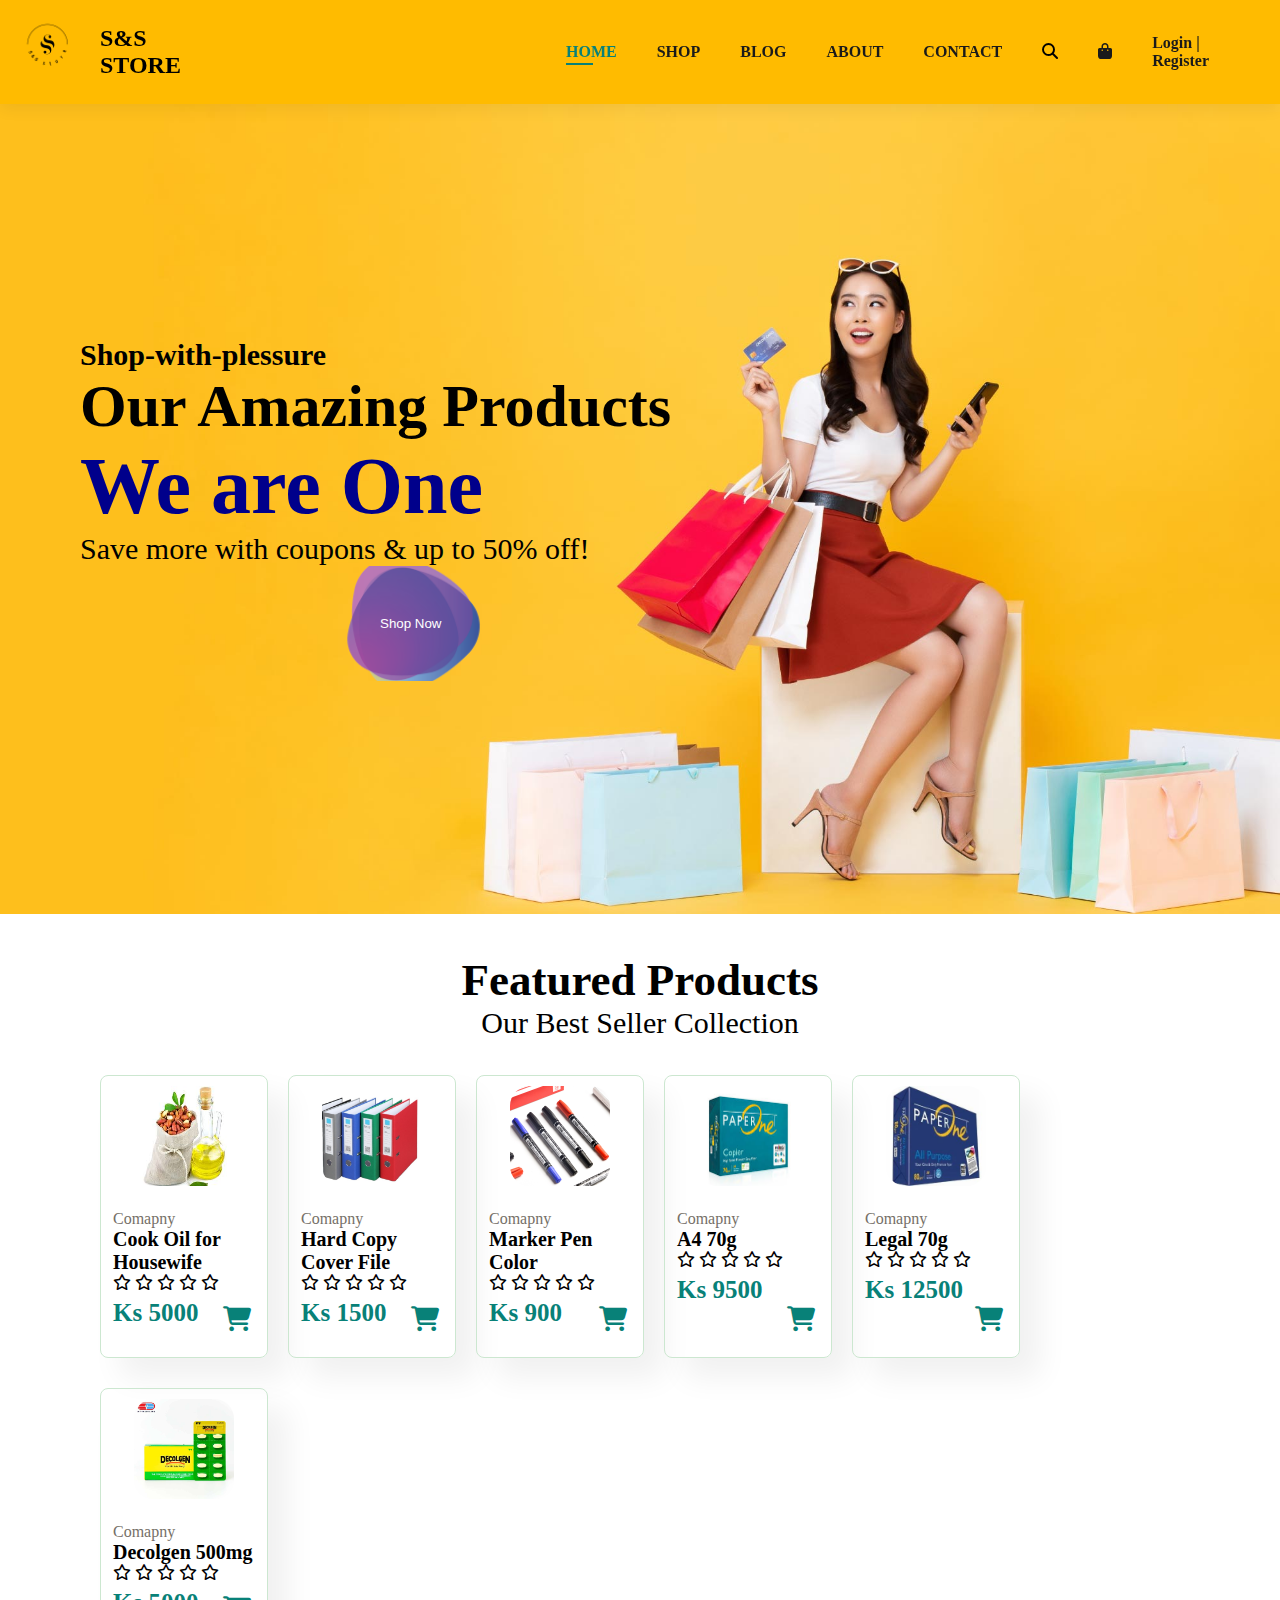
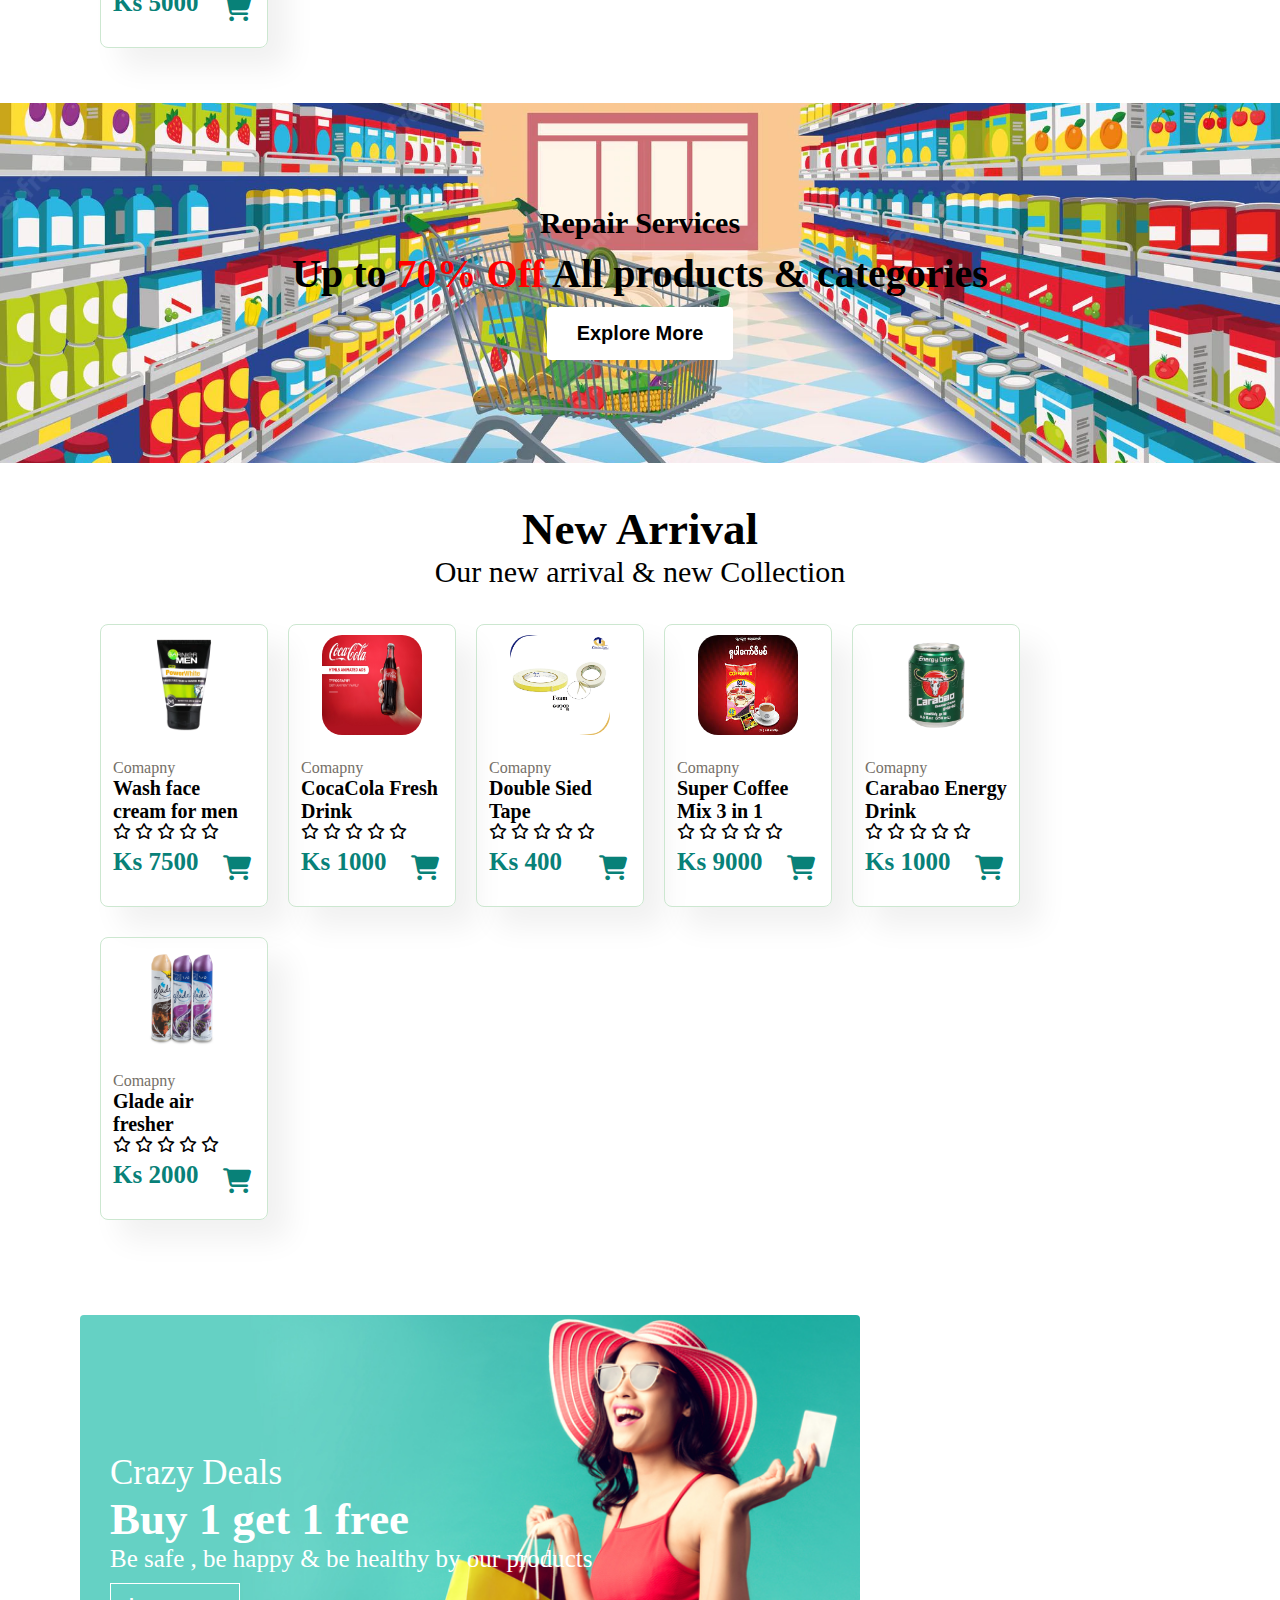
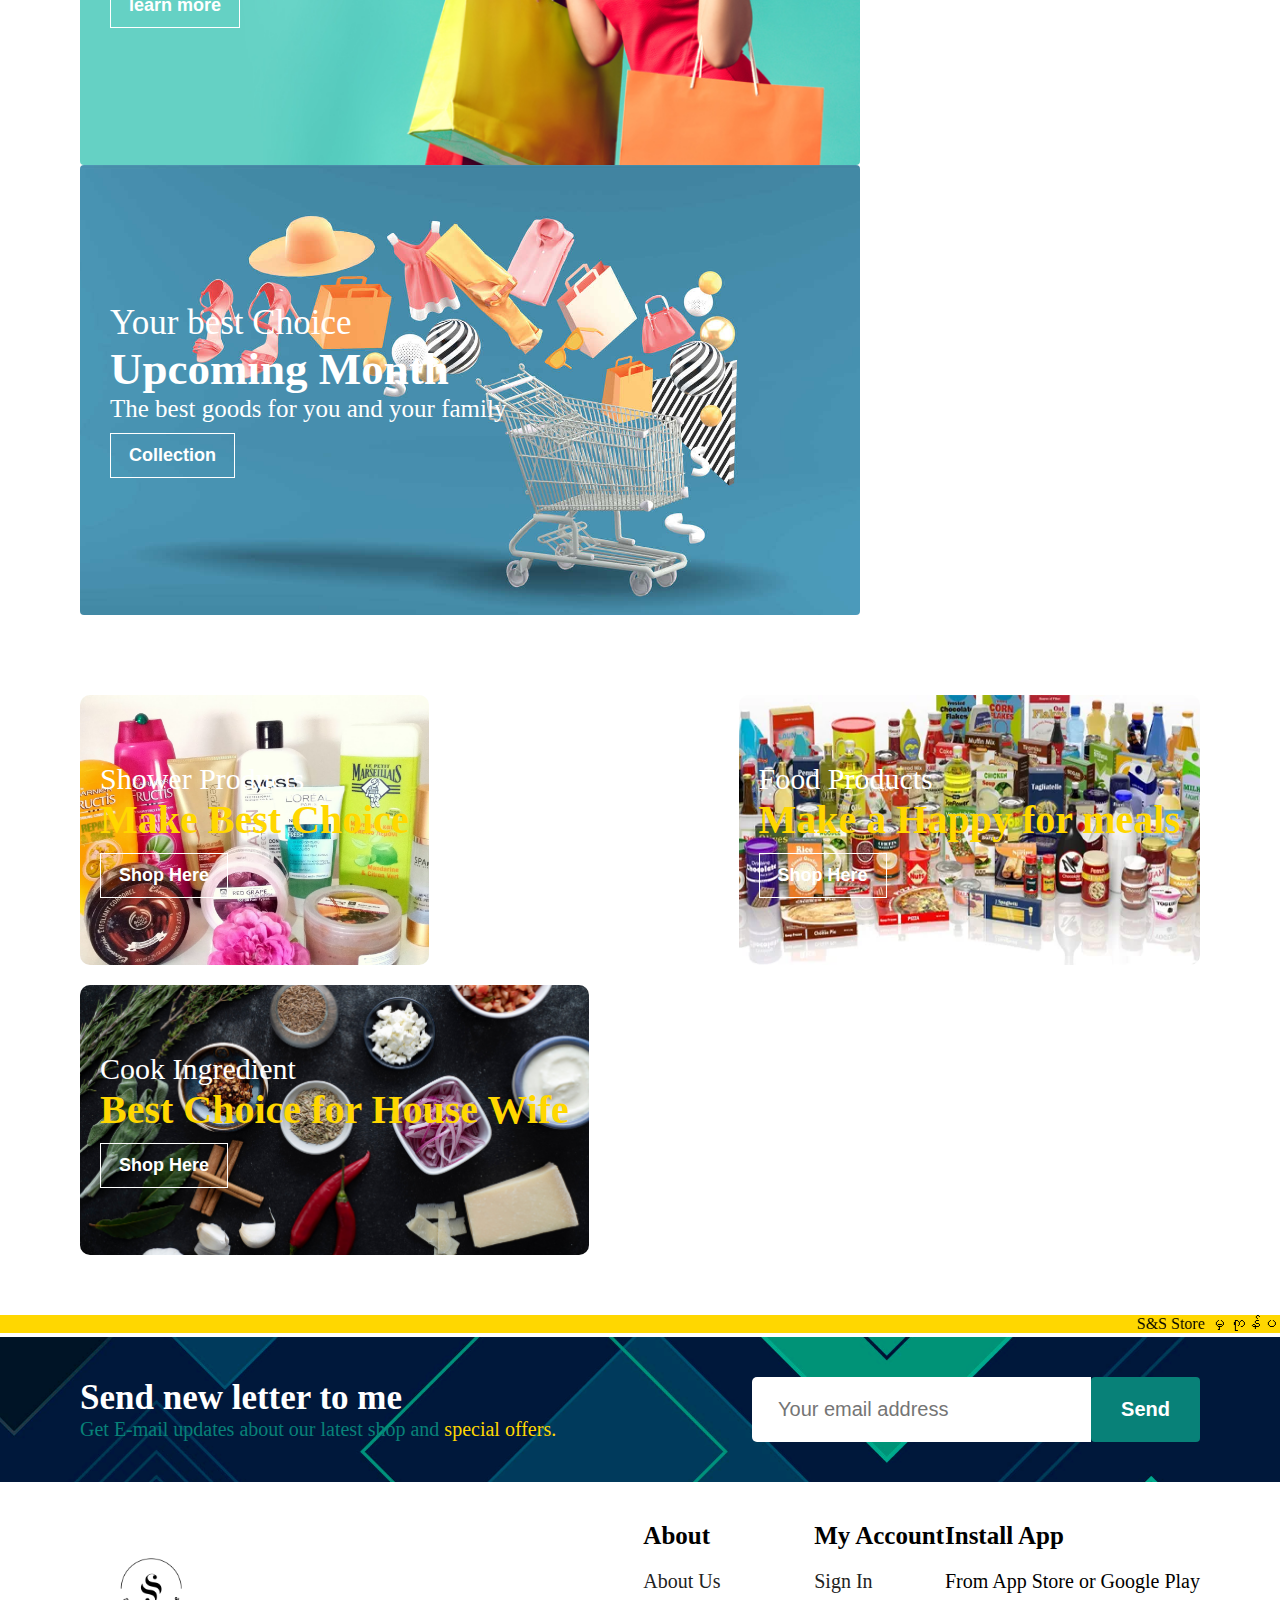
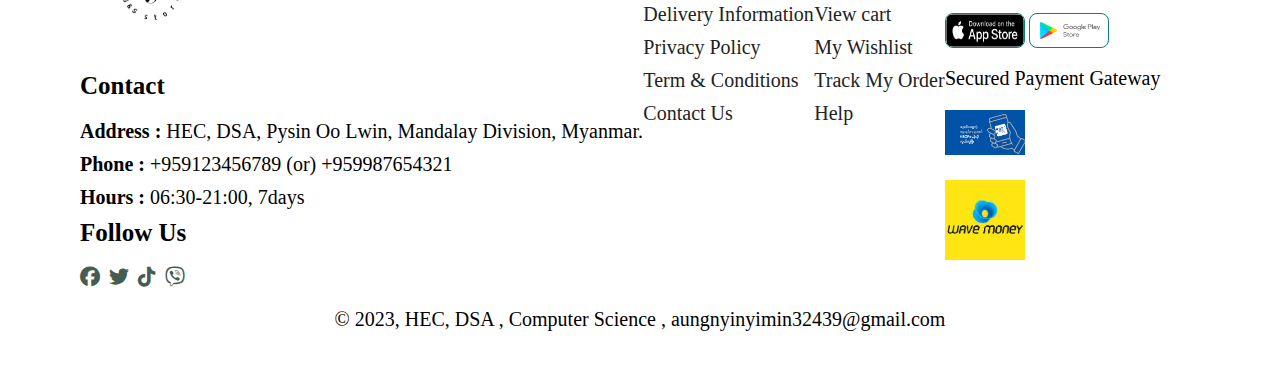
<file: index.html>
<!DOCTYPE html>
<html lang="en">
<head>
    <meta charset="UTF-8">
    <meta http-equiv="X-UA-Compatible" content="IE=edge">
    <meta name="viewport" content="width=device-width, initial-scale=1.0">
    <title>S&S SHOP</title>
    <!-- Font Awesome -->
    <link href="https://cdnjs.cloudflare.com/ajax/libs/font-awesome/5.10.0/css/all.min.css" rel="stylesheet">
    <link href="https://cdnjs.cloudflare.com/ajax/libs/font-awesome/6.1.1/css/all.min.css" rel="stylesheet">
    <link href="https://cdnjs.cloudflare.com/ajax/libs/font-awesome/6.2.1/css/all.min.css" rel="stylesheet">
    <link rel="stylesheet" href="style.css">
</head>
<body>
    <section id="header">
        <div style="display: flex;justify-content:space-between;align-items: center;">
            <a href="#"><img src="img/logo2.png" alt=""></a>
            <h2 >S&S STORE</h2>
        </div>
        <div class="search-bar">
            <input type="search" placeholder="Search for desrie products">
            <button><i class="fa-solid fa-magnifying-glass"></i></button>
        </div>
        <div>
            <ul id="navbar">
                <li><a class="active" href="index.html">HOME</a></li>
                <li><a href="shop.html">SHOP</a></li>
                <li><a href="blog.html">BLOG</a></li>
                <li><a href="about.html">ABOUT</a></li>
                <li><a href="contact.html">CONTACT</a></li>
                <li><i class="fa-solid fa-magnifying-glass search-btn"></i></li>
                <li><a href="cart.html" id="lg-bag"><i class="fa-solid fa-bag-shopping"></i></a></li>
                <a href="#" id="close"><i class="fa-solid fa-square-xmark"></i></a>
                <li><a href="login.html">Login | Register</a></li>
            </ul>
        </div> 
        <div id="mobile">
            <a href="cart.html"><i class="fa-solid fa-bag-shopping"></i></a>
            <i id="bar" class="fa-solid fa-outdent"></i>
        </div>
    </section>
    
    <section id="banner">
        <h4>Shop-with-plessure</h4>
        <h2>Our Amazing Products</h2>
        <h1>We are One</h1>
        <p>Save more with coupons & up to 50% off!</p>
        <button>Shop Now</button>
    </section>
    <!---- feature icon
    <section id="feature" class="section-p1">
        <div class="feature_box">
            <img src="img/images.png" alt="">
            <h2>Free Shipping</h2>
        </div>
        <div class="feature_box">
            <img src="img/online order.png" alt="">
            <h2>Online Order</h2>
        </div>
        <div class="feature_box">
            <img src="img/save money.jpg" alt="">
            <h2>Save Money</h2>
        </div>
        <div class="feature_box">
            <img src="img/promotions.jpg" alt="">
            <h2>promotions</h2>
        </div>
        <div class="feature_box">
            <img src="img/happy sell.png" alt="">
            <h2>Happy Sell</h2>
        </div>
        <div class="feature_box">
            <img src="img/F 247 supprot.png" alt="">
            <h2>F24/7 Support</h2>
        </div>
    </section>---->
    <section id="product1" class="section-p1">
        <h2>Featured Products</h2>
        <p>Our Best Seller Collection</p>
        <div class="pro_container">
            <div class="pro">
                <img src="img/cook oil.jpg" class="img" alt="">
                <div class="des">
                    <span>Comapny</span>
                    <h5>Cook Oil for Housewife</h5>
                    <div class="star">
                        <i class="fa-regular fa-star"></i>
                        <i class="fa-regular fa-star"></i>
                        <i class="fa-regular fa-star"></i>
                        <i class="fa-regular fa-star"></i>
                        <i class="fa-regular fa-star"></i>
                    </div>
                    <h4>Ks 5000</h4>
                </div>
                <a href="#"><i class="fa fa-shopping-cart cart"></i></a>
            </div>
            <div class="pro">
                <img src="img/hard copy cover file.jpg" class="img" alt="">
                <div class="des">
                    <span>Comapny</span>
                    <h5>Hard Copy Cover File</h5>
                    <div class="star">
                        <i class="fa-regular fa-star"></i>
                        <i class="fa-regular fa-star"></i>
                        <i class="fa-regular fa-star"></i>
                        <i class="fa-regular fa-star"></i>
                        <i class="fa-regular fa-star"></i>
                    </div>
                    <h4>Ks 1500</h4>
                </div>
                <a href="#"><i class="fa fa-shopping-cart cart"></i></a>
            </div>
            <div class="pro">
                <img src="img/marker pen color.jpg" class="img" alt="">
                <div class="des">
                    <span>Comapny</span>
                    <h5>Marker Pen Color</h5>
                    <div class="star">
                        <i class="fa-regular fa-star"></i>
                        <i class="fa-regular fa-star"></i>
                        <i class="fa-regular fa-star"></i>
                        <i class="fa-regular fa-star"></i>
                        <i class="fa-regular fa-star"></i>
                    </div>
                    <h4>Ks 900</h4>
                </div>
                <a href="#"><i class="fa fa-shopping-cart cart"></i></a>
            </div>
            <div class="pro">
                <img src="img/A4 parking.jpg" class="img" alt="">
                <div class="des">
                    <span>Comapny</span>
                    <h5>A4 70g</h5>
                    <div class="star">
                        <i class="fa-regular fa-star"></i>
                        <i class="fa-regular fa-star"></i>
                        <i class="fa-regular fa-star"></i>
                        <i class="fa-regular fa-star"></i>
                        <i class="fa-regular fa-star"></i>
                    </div>
                    <h4>Ks 9500</h4>
                </div>
                <a href="#"><i class="fa fa-shopping-cart cart"></i></a>
            </div>
            <div class="pro">
                <img src="img/legal parking.jpg" class="img" alt="">
                <div class="des">
                    <span>Comapny</span>
                    <h5>Legal 70g</h5>
                    <div class="star">
                        <i class="fa-regular fa-star"></i>
                        <i class="fa-regular fa-star"></i>
                        <i class="fa-regular fa-star"></i>
                        <i class="fa-regular fa-star"></i>
                        <i class="fa-regular fa-star"></i>
                    </div>
                    <h4>Ks 12500</h4>
                </div>
                <a href="#"><i class="fa fa-shopping-cart cart"></i></a>
            </div>
            <div class="pro">
                <img src="img/decolgen.jpg" class="img" alt="">
                <div class="des">
                    <span>Comapny</span>
                    <h5>Decolgen 500mg</h5>
                    <div class="star">
                        <i class="fa-regular fa-star"></i>
                        <i class="fa-regular fa-star"></i>
                        <i class="fa-regular fa-star"></i>
                        <i class="fa-regular fa-star"></i>
                        <i class="fa-regular fa-star"></i>
                    </div>
                    <h4>Ks 5000</h4>
                </div>
                <a href="#"><i class="fa fa-shopping-cart cart"></i></a>
            </div>
        </div>
    </section>
    <section id="bann" class="section-m1">
        <h4>Repair Services</h4>
        <h2> Up to <span>70% Off</span> All products & categories</h2>
        <button class="normal">Explore More</button>
    </section>
    <section id="product1" class="section-p1">
        <h2>New Arrival</h2>
        <p>Our new arrival & new Collection</p>
        <div class="pro_container">
            <div class="pro">
                <img src="img/garnier.jpg" class="img" alt="">
                <div class="des">
                    <span>Comapny</span>
                    <h5>Wash face cream for men</h5>
                    <div class="star">
                        <i class="fa-regular fa-star"></i>
                        <i class="fa-regular fa-star"></i>
                        <i class="fa-regular fa-star"></i>
                        <i class="fa-regular fa-star"></i>
                        <i class="fa-regular fa-star"></i>
                    </div>
                    <h4>Ks 7500</h4>
                </div>
                <a href="#"><i class="fa fa-shopping-cart cart"></i></a>
            </div>
            <div class="pro">
                <img src="img/cocacola (2).jpg" class="img" alt="">
                <div class="des">
                    <span>Comapny</span>
                    <h5>CocaCola Fresh Drink</h5>
                    <div class="star">
                        <i class="fa-regular fa-star"></i>
                        <i class="fa-regular fa-star"></i>
                        <i class="fa-regular fa-star"></i>
                        <i class="fa-regular fa-star"></i>
                        <i class="fa-regular fa-star"></i>
                    </div>
                    <h4>Ks 1000</h4>
                </div>
                <a href="#"><i class="fa fa-shopping-cart cart"></i></a>
            </div>
            <div class="pro">
                <img src="img/double sied tape.jpg" class="img" alt="">
                <div class="des">
                    <span>Comapny</span>
                    <h5>Double Sied Tape</h5>
                    <div class="star">
                        <i class="fa-regular fa-star"></i>
                        <i class="fa-regular fa-star"></i>
                        <i class="fa-regular fa-star"></i>
                        <i class="fa-regular fa-star"></i>
                        <i class="fa-regular fa-star"></i>
                    </div>
                    <h4>Ks 400</h4>
                </div>
                <a href="#"><i class="fa fa-shopping-cart cart"></i></a>
            </div>
            <div class="pro">
                <img src="img/super coffee mix.jpg" class="img" alt="">
                <div class="des">
                    <span>Comapny</span>
                    <h5>Super Coffee Mix 3 in 1</h5>
                    <div class="star">
                        <i class="fa-regular fa-star"></i>
                        <i class="fa-regular fa-star"></i>
                        <i class="fa-regular fa-star"></i>
                        <i class="fa-regular fa-star"></i>
                        <i class="fa-regular fa-star"></i>
                    </div>
                    <h4>Ks 9000</h4>
                </div>
                <a href="#"><i class="fa fa-shopping-cart cart"></i></a>
            </div>
            <div class="pro">
                <img src="img/carabao.jpg" class="img" alt="">
                <div class="des">
                    <span>Comapny</span>
                    <h5>Carabao Energy Drink</h5>
                    <div class="star">
                        <i class="fa-regular fa-star"></i>
                        <i class="fa-regular fa-star"></i>
                        <i class="fa-regular fa-star"></i>
                        <i class="fa-regular fa-star"></i>
                        <i class="fa-regular fa-star"></i>
                    </div>
                    <h4>Ks 1000</h4>
                </div>
                <a href="#"><i class="fa fa-shopping-cart cart"></i></a>
            </div>
            <div class="pro">
                <img src="img/glade air fresher.jpg" class="img" alt="">
                <div class="des">
                    <span>Comapny</span>
                    <h5>Glade air fresher</h5>
                    <div class="star">
                        <i class="fa-regular fa-star"></i>
                        <i class="fa-regular fa-star"></i>
                        <i class="fa-regular fa-star"></i>
                        <i class="fa-regular fa-star"></i>
                        <i class="fa-regular fa-star"></i>
                    </div>
                    <h4>Ks 2000</h4>
                </div>
                <a href="#"><i class="fa fa-shopping-cart cart"></i></a>
            </div>
        </div>
    </section>
    <section id="sm-banner" class="section-p1">
        <div class="banner-box">
            <h3>Crazy Deals</h3>
            <h2>Buy 1 get 1 free</h2>
            <span>Be safe , be happy & be healthy by our products</span>
            <button class="white">learn more</button>
        </div>
        <div class="banner-box banner-box2">
            <h3>Your best Choice</h3>
            <h2>Upcoming Month</h2>
            <span>The best goods for you and your family</span>
            <button class="white">Collection</button>
        </div>
    </section>
    <section id="banner3" class="section-p1">
        <div class="banner-box">
            <h3>Shower Products</h3>
            <h2>Make Best Choice </h2>
            <button class="white">Shop Here</button>
        </div>
        <div class="banner-box banner-box2">
            <h3>Food Products</h3>
            <h2>Make a Happy for meals</h2>
            <button class="white">Shop Here</button>
        </div>
        <div class="banner-box banner-box3">
            <h3>Cook Ingredient</h3>
            <h2>Best Choice for House Wife</h2>
            <button class="white">Shop Here</button>
        </div>
    </section>
    <marquee bgcolor="gold" loop="-1" scrollamount="10" width="100%">S&S Store မှ ကုန်ပစ္စည်းများအား မှာယူဝယ်သုံးစွဲခြင်းအတွက် အထူးကျေးဇူးတင်ရှိပါသည်။</marquee>
    <section id="newletter" class="section-p1 section-m1">
        <div class="newtext">
            <h1>Send new letter to me</h1>
            <p>Get E-mail updates about our latest shop and <span>special offers.</span></p>
        </div>
        <div class="form">
            <input type="email" placeholder="Your email address">
            <button class="normal">Send</button>
        </div>
    </section>
    <footer class="section-p1">
        <div class="col">
            <img src="img/logo2.png" alt="" style="width: 150px;">
            <h3>Contact</h3>
            <p><strong>Address : </strong>HEC, DSA, Pysin Oo Lwin, Mandalay Division, Myanmar.</p>
            <p><strong>Phone : </strong>+959123456789 (or) +959987654321</p>
            <p><strong>Hours : </strong>06:30-21:00, 7days</p>
            <div class="follow">
                <h3>Follow Us</h3>
                <div class="icon">
                    <i class="fa-brands fa-facebook"></i>
                    <i class="fa-brands fa-twitter"></i>
                    <i class="fa-brands fa-tiktok"></i>
                    <i class="fa-brands fa-viber"></i>
                </div>
            </div>
        </div>
        <div class="col">
            <h3>About</h3>
            <a href="#">About Us</a>
            <a href="#">Delivery Information</a>
            <a href="#">Privacy Policy</a>
            <a href="#">Term & Conditions</a>
            <a href="#">Contact Us</a>
        </div>

        <div class="col">
            <h3>My Account</h3>
            <a href="#">Sign In</a>
            <a href="#">View cart</a>
            <a href="#">My Wishlist</a>
            <a href="#">Track My Order</a>
            <a href="#">Help</a>
        </div>
        <div class="col install">
            <h3>Install App</h3>
            <p>From App Store or Google Play</p>
            <div class="row">
                <img src="img/app.png" alt="">
                <img src="img/play.jpg" alt="">
            </div>
            <p>Secured Payment Gateway</p>
            <img src="img/kpay.png" alt="">
            <img src="img/wave.jpg" alt="">
        </div>
        <div class="copyright">
            <p>© 2023, HEC, DSA , Computer Science , aungnyinyimin32439@gmail.com</p>
        </div>
    </footer>
 
    <script src="main.js"></script>
</body>
</html>
</file>
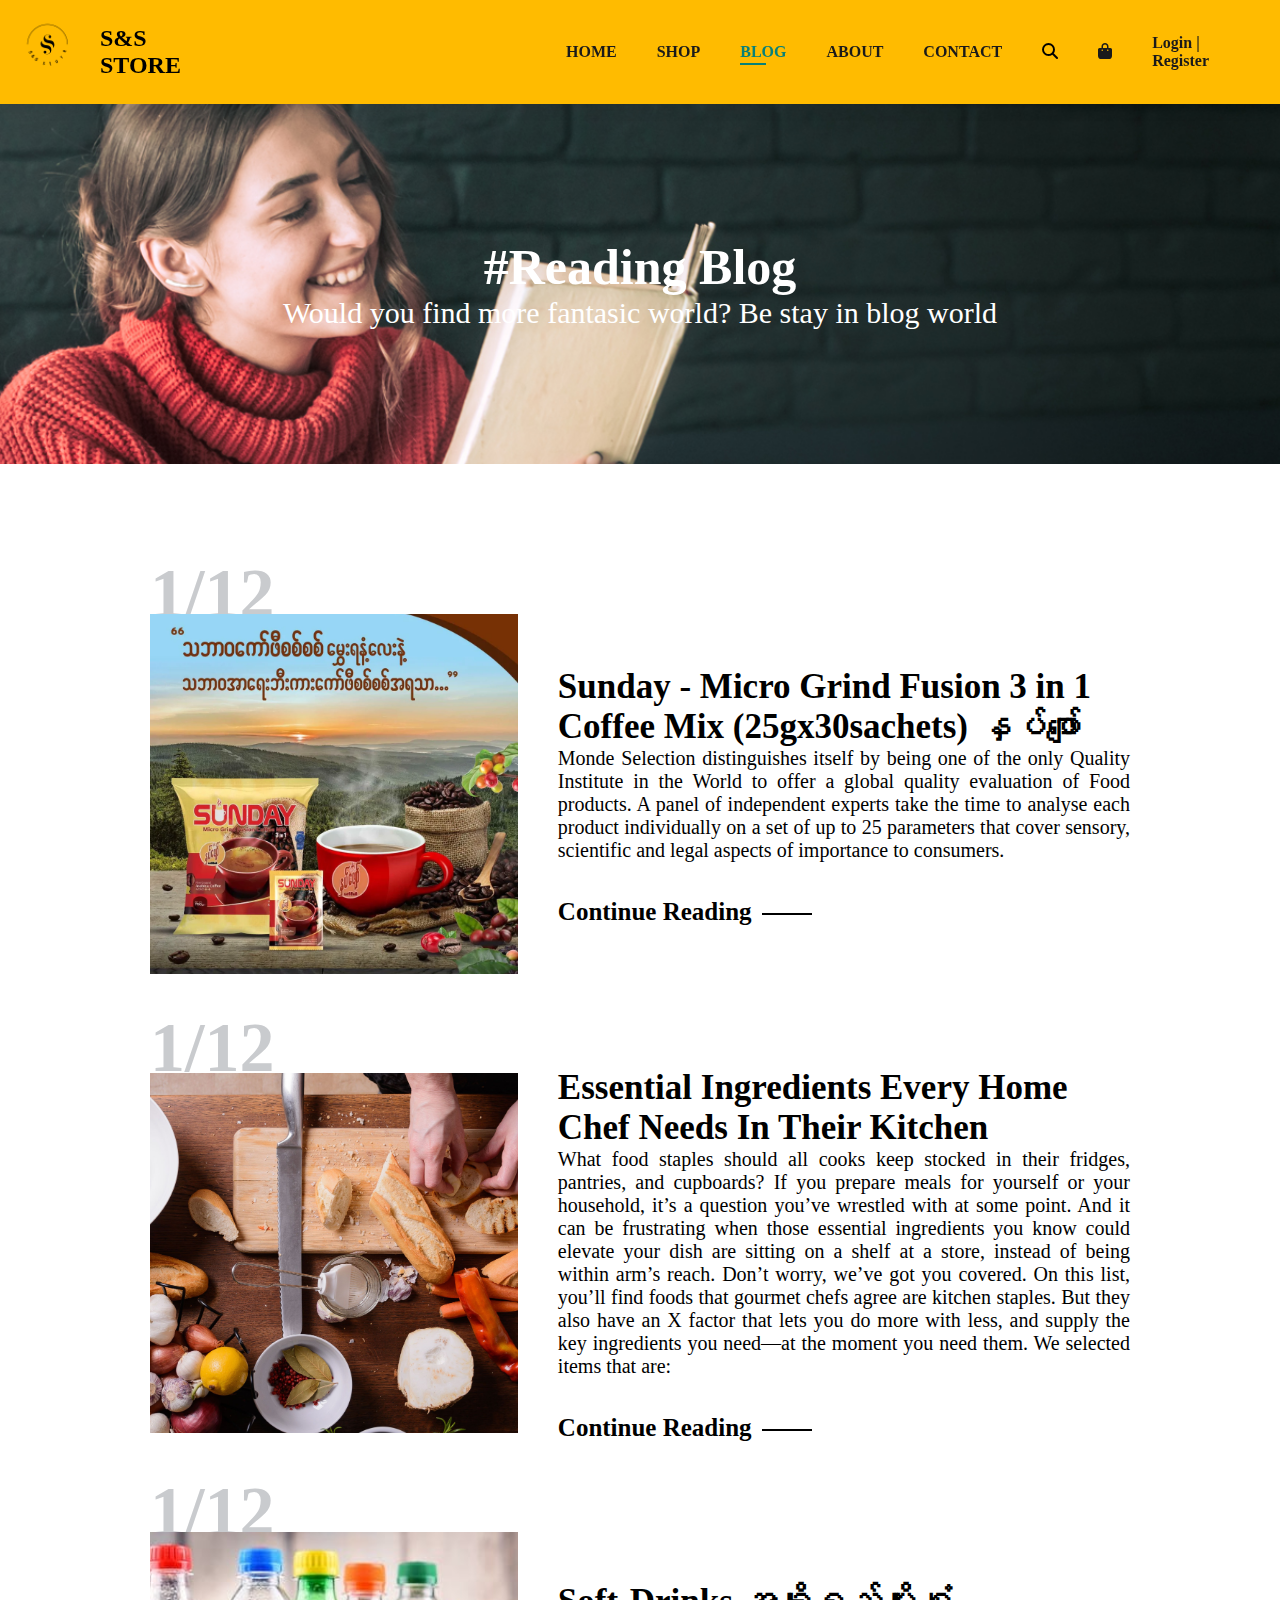
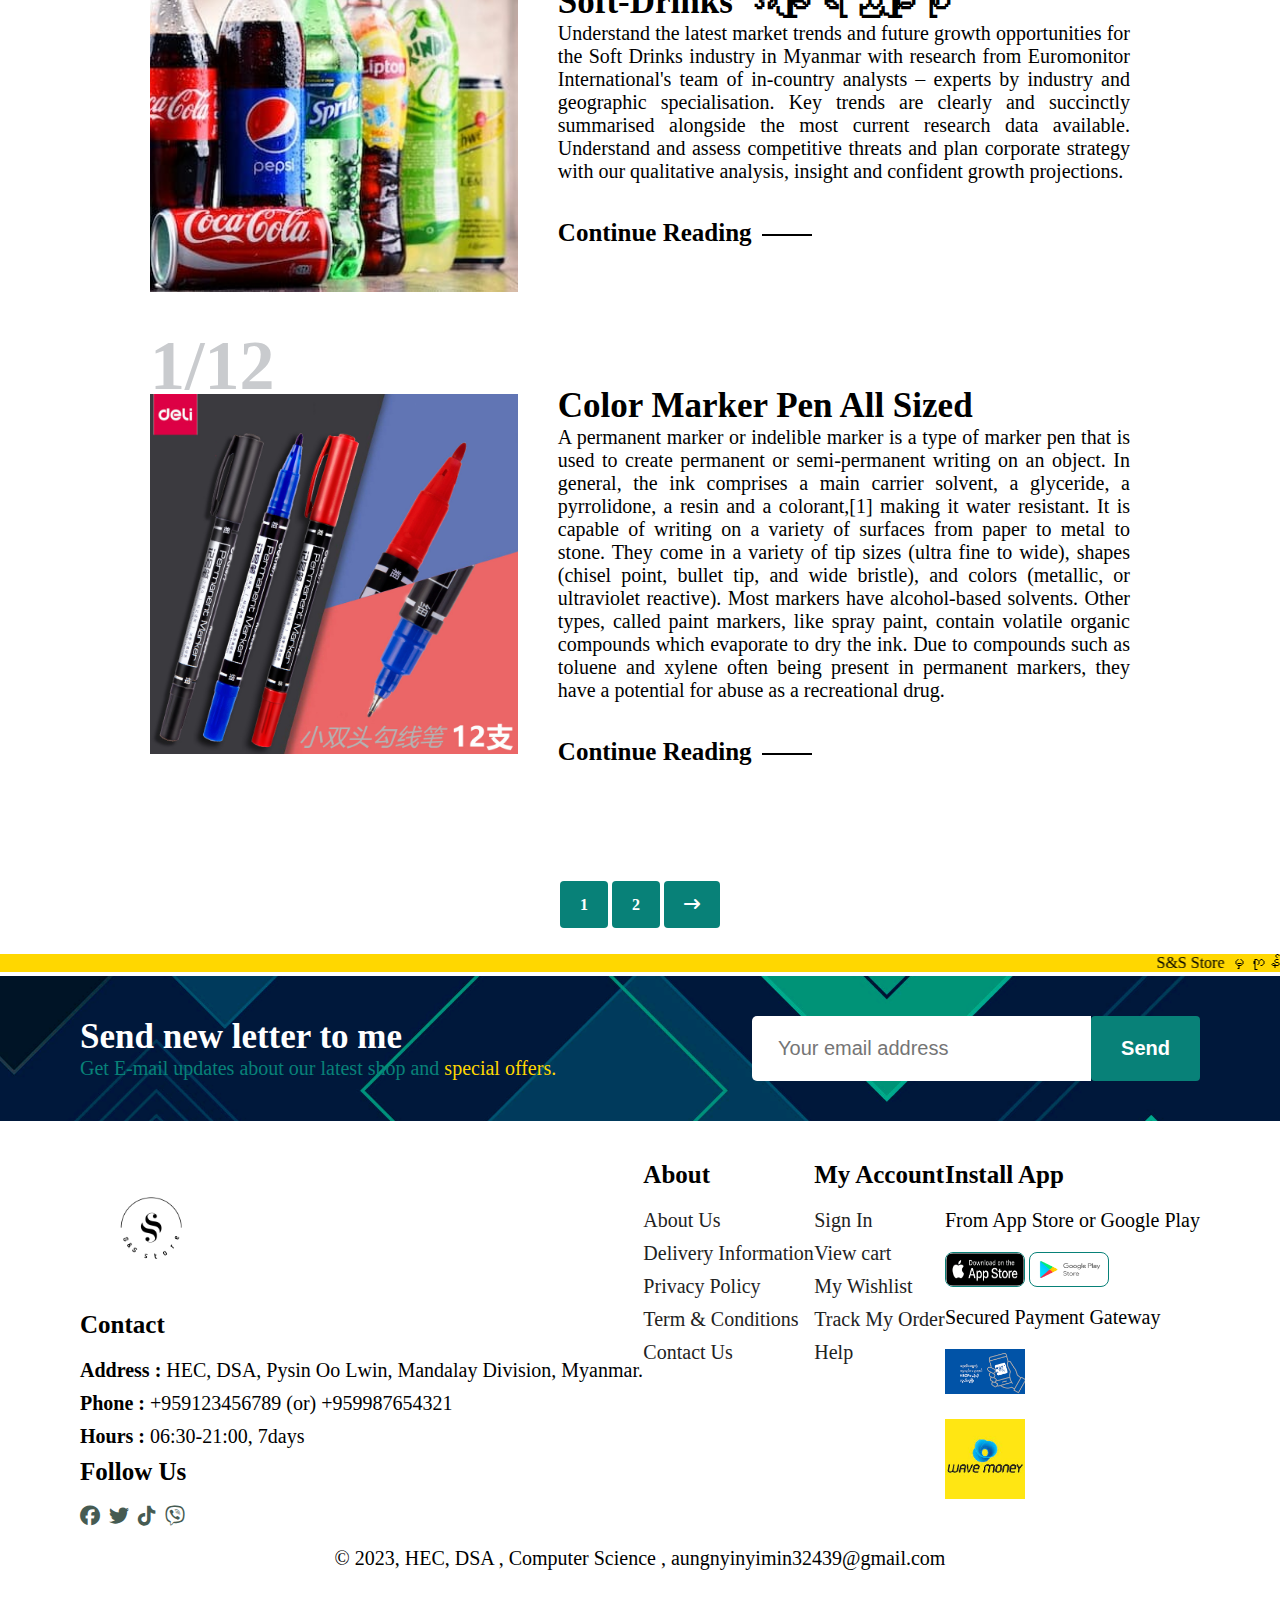
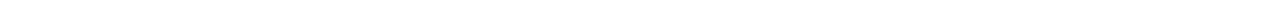
<file: blog.html>
<!DOCTYPE html>
<html lang="en">
<head>
    <meta charset="UTF-8">
    <meta http-equiv="X-UA-Compatible" content="IE=edge">
    <meta name="viewport" content="width=device-width, initial-scale=1.0">
    <title>S&S SHOP</title>
    <!-- Font Awesome -->
    <link href="https://cdnjs.cloudflare.com/ajax/libs/font-awesome/5.10.0/css/all.min.css" rel="stylesheet">
    <link href="https://cdnjs.cloudflare.com/ajax/libs/font-awesome/6.1.1/css/all.min.css" rel="stylesheet">
    <link href="https://cdnjs.cloudflare.com/ajax/libs/font-awesome/6.2.1/css/all.min.css" rel="stylesheet">
    <link rel="stylesheet" href="style.css">
</head>
<body>
    <section id="header">
        <div style="display: flex;justify-content:space-between;align-items: center;">
            <a href="#"><img src="img/logo2.png" alt=""></a>
            <h2 >S&S STORE</h2>
        </div>
        <div class="search-bar">
            <input type="search" placeholder="Search for desrie products">
            <button><i class="fa-solid fa-magnifying-glass"></i></button>
        </div>
        <div>
            <ul id="navbar">
                <li><a href="index.html">HOME</a></li>
                <li><a href="shop.html">SHOP</a></li>
                <li><a class="active" href="blog.html">BLOG</a></li>
                <li><a href="about.html">ABOUT</a></li>
                <li><a href="contact.html">CONTACT</a></li>
                <li><i class="fa-solid fa-magnifying-glass search-btn"></i></li>
                <li><a href="cart.html" id="lg-bag"><i class="fa-solid fa-bag-shopping"></i></a></li>
                <a href="#" id="close"><i class="fa-solid fa-square-xmark"></i></a>
                <li><a href="login.html">Login | Register</a></li>
            </ul>
        </div> 
        <div id="mobile">
            <a href="cart.html"><i class="fa-solid fa-bag-shopping"></i></a>
            <i id="bar" class="fa-solid fa-outdent"></i>
        </div>
    </section>
    <section id="page-header" class="blog-header">
        <h4>#Reading Blog</h4>
        <p>Would you find more fantasic world? Be stay in blog world</p>
    </section>
    <section id="blog">
        <div class="blog-box">
            <div class="blog-img">
                <img src="img/sunday1.jpg" alt="">
            </div>
            <div class="blog-detais">
                <h4>Sunday - Micro Grind Fusion 3 in 1 Coffee Mix (25gx30sachets) နှပ်ဖျော်</h4>
                <p>Monde Selection distinguishes itself by being one of the only Quality Institute in the World to offer a global quality evaluation of Food products. A panel of independent experts take the time to analyse each product individually on a set of up to 25 parameters that cover sensory, scientific and legal aspects of importance to consumers.
                </p><br> <br>
                <a href="https://www.monde-selection.com/product/sunday-hnat-pyhaw-micro-grind-coffee-mix/"><b>Continue Reading</b></a>
            </div>
            <h1 class="date">1/12</h1>
        </div>
        <div class="blog-box">
            <div class="blog-img">
                <img src="img/1502294819-chef-ingredients.jpg" alt="">
            </div>
            <div class="blog-detais">
                <h4>Essential Ingredients Every Home Chef Needs In Their Kitchen</h4>
                <p>What food staples should all cooks keep stocked in their fridges, pantries, and cupboards? If you prepare meals for yourself or your household, it’s a question you’ve wrestled with at some point. And it can be frustrating when those essential ingredients you know could elevate your dish are  sitting on a shelf at a store, instead of being within arm’s reach.

                    Don’t worry, we’ve got you covered. On this list, you’ll find foods that gourmet chefs agree are kitchen staples. But they also have an X factor that lets you do more with less, and supply the key ingredients you need—at the moment you need them. We selected items that are:
                </p><br> <br>
                <a href="https://godshalls.com/meal-ideas/essential-ingredients-every-home-chef-needs-kitchen/"><b>Continue Reading</b></a>
            </div>
            <h1 class="date">1/12</h1>
        </div>
        <div class="blog-box">
            <div class="blog-img">
                <img src="img/soft-drinks.jpg" alt="">
            </div>
            <div class="blog-detais">
                <h4>Soft-Drinks အချိုရည်မျိုးစုံ</h4>
                <p>Understand the latest market trends and future growth opportunities for the Soft Drinks industry in Myanmar with research from Euromonitor International's team of in-country analysts – experts by industry and geographic specialisation.

                    Key trends are clearly and succinctly summarised alongside the most current research data available. Understand and assess competitive threats and plan corporate strategy with our qualitative analysis, insight and confident growth projections.
                </p><br> <br>
                <a href="https://www.euromonitor.com/soft-drinks-in-myanmar/report"><b>Continue Reading</b></a>
            </div>
            <h1 class="date">1/12</h1>
        </div>
        <div class="blog-box">
            <div class="blog-img">
                <img src="img/color marker pen.jpg" alt="">
            </div>
            <div class="blog-detais">
                <h4>Color Marker Pen All Sized</h4>
                <p>A permanent marker or indelible marker is a type of marker pen that is used to create permanent or semi-permanent writing on an object. In general, the ink comprises a main carrier solvent, a glyceride, a pyrrolidone, a resin and a colorant,[1] making it water resistant. It is capable of writing on a variety of surfaces from paper to metal to stone. They come in a variety of tip sizes (ultra fine to wide), shapes (chisel point, bullet tip, and wide bristle), and colors (metallic, or ultraviolet reactive). Most markers have alcohol-based solvents. Other types, called paint markers, like spray paint, contain volatile organic compounds which evaporate to dry the ink. Due to compounds such as toluene and xylene often being present in permanent markers, they have a potential for abuse as a recreational drug.
                </p><br> <br>
                <a href="https://en.wikipedia.org/wiki/Permanent_marker"><b>Continue Reading</b></a>
            </div>
            <h1 class="date">1/12</h1>
        </div>
        </div>
    </section>
    <section id="pagination" class="section-p1">
        <a href="#">1</a>
        <a href="#">2</a>
        <a href="#"><i class="fa-solid fa-arrow-right-long"></i></a>
    </section>
    <marquee bgcolor="gold" loop="-1" scrollamount="10" width="100%">S&S Store မှ ကုန်ပစ္စည်းများအား မှာယူဝယ်သုံးစွဲခြင်းအတွက် အထူးကျေးဇူးတင်ရှိပါသည်။</marquee>
    <section id="newletter" class="section-p1 section-m1">
        <div class="newtext">
            <h1>Send new letter to me</h1>
            <p>Get E-mail updates about our latest shop and <span>special offers.</span></p>
        </div>
        <div class="form">
            <input type="email" placeholder="Your email address">
            <button class="normal">Send</button>
        </div>
    </section>
    <footer class="section-p1">
        <div class="col">
            <img src="img/logo2.png" alt="" style="width: 150px;">
            <h3>Contact</h3>
            <p><strong>Address : </strong>HEC, DSA, Pysin Oo Lwin, Mandalay Division, Myanmar.</p>
            <p><strong>Phone : </strong>+959123456789 (or) +959987654321</p>
            <p><strong>Hours : </strong>06:30-21:00, 7days</p>
            <div class="follow">
                <h3>Follow Us</h3>
                <div class="icon">
                    <i class="fa-brands fa-facebook"></i>
                    <i class="fa-brands fa-twitter"></i>
                    <i class="fa-brands fa-tiktok"></i>
                    <i class="fa-brands fa-viber"></i>
                </div>
            </div>
        </div>
        <div class="col">
            <h3>About</h3>
            <a href="#">About Us</a>
            <a href="#">Delivery Information</a>
            <a href="#">Privacy Policy</a>
            <a href="#">Term & Conditions</a>
            <a href="#">Contact Us</a>
        </div>

        <div class="col">
            <h3>My Account</h3>
            <a href="#">Sign In</a>
            <a href="#">View cart</a>
            <a href="#">My Wishlist</a>
            <a href="#">Track My Order</a>
            <a href="#">Help</a>
        </div>
        <div class="col install">
            <h3>Install App</h3>
            <p>From App Store or Google Play</p>
            <div class="row">
                <img src="img/app.png" alt="">
                <img src="img/play.jpg" alt="">
            </div>
            <p>Secured Payment Gateway</p>
            <img src="img/kpay.png" alt="">
            <img src="img/wave.jpg" alt="">
        </div>
        <div class="copyright">
            <p>© 2023, HEC, DSA , Computer Science , aungnyinyimin32439@gmail.com</p>
        </div>
    </footer>
    <script src="main.js"></script>
</body>
</html>
</file>
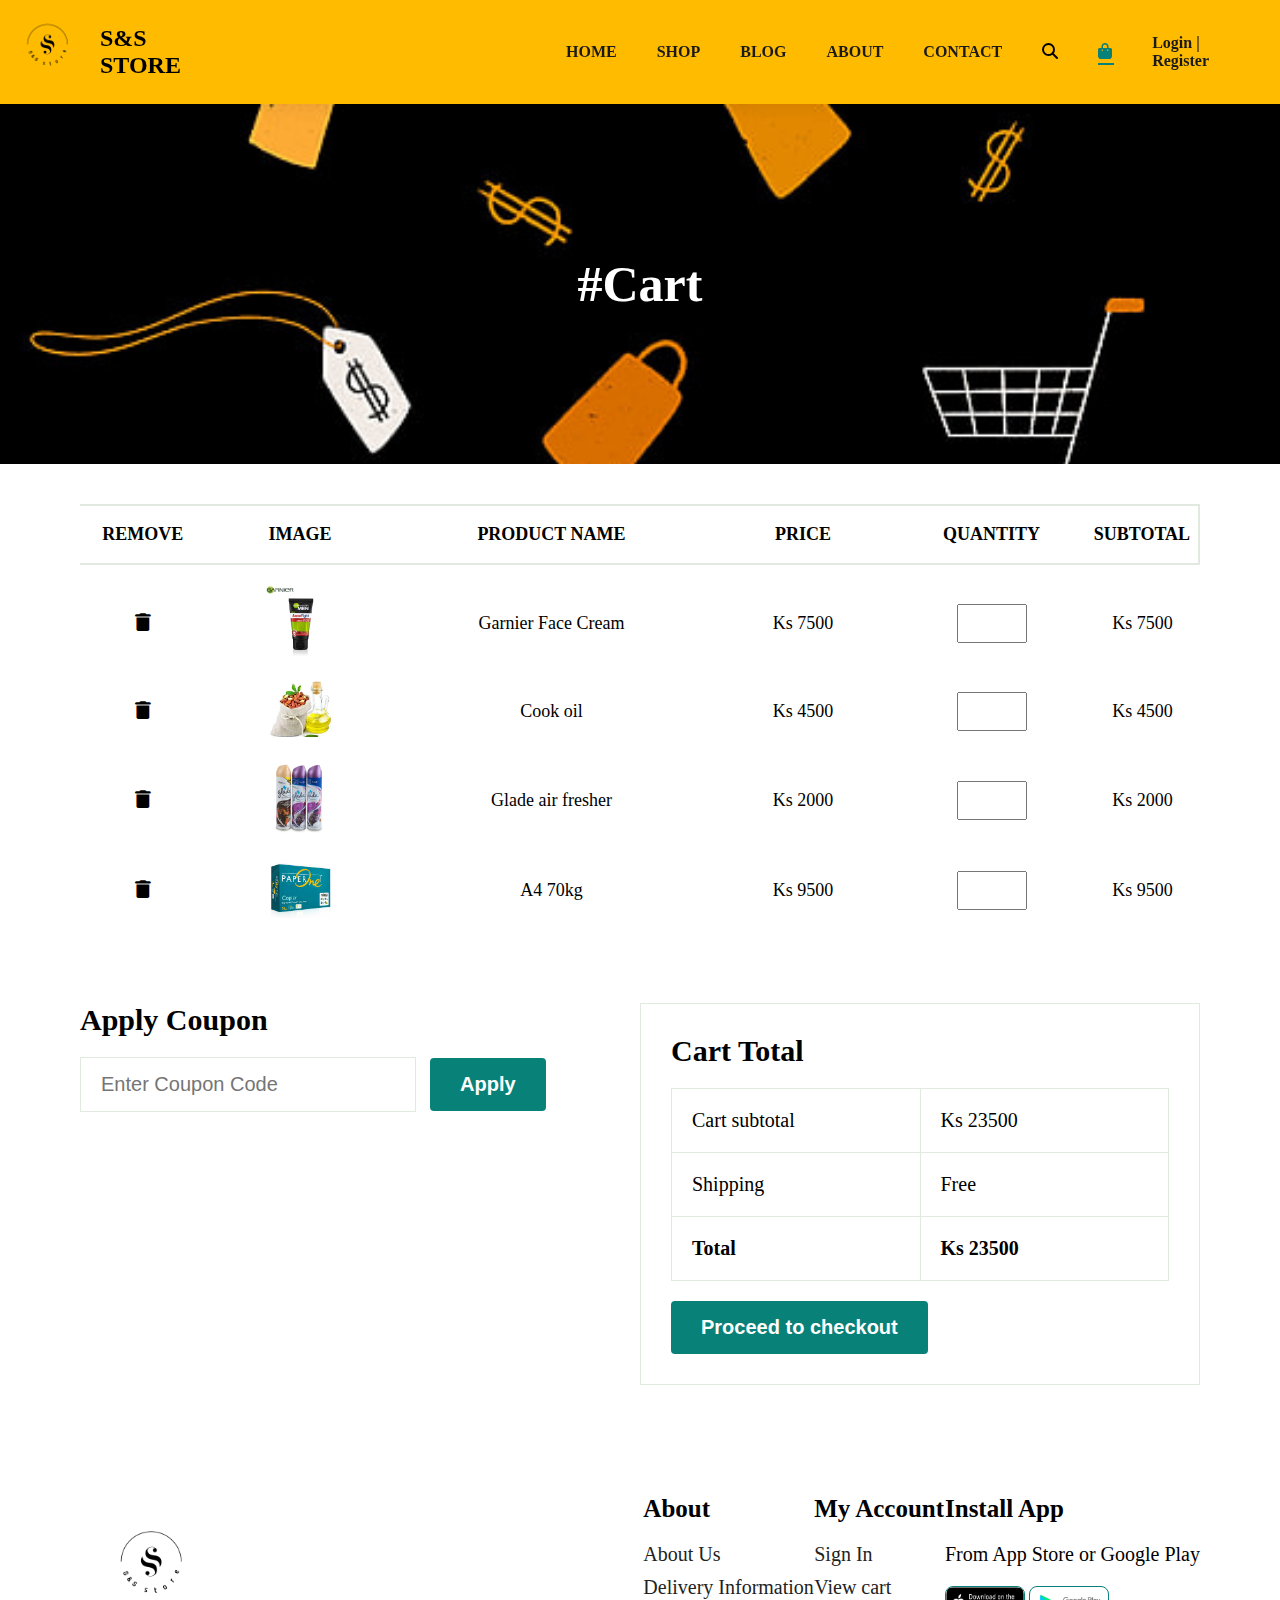
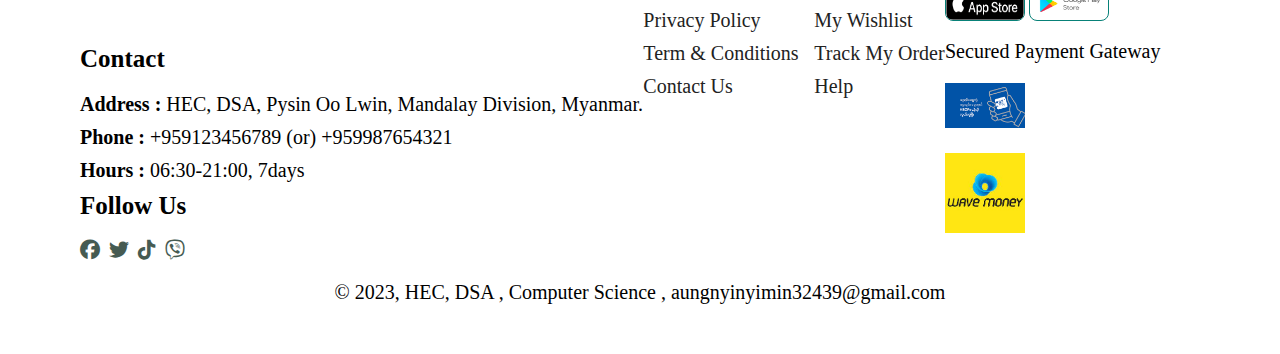
<file: cart.html>
<!DOCTYPE html>
<html lang="en">
<head>
    <meta charset="UTF-8">
    <meta http-equiv="X-UA-Compatible" content="IE=edge">
    <meta name="viewport" content="width=device-width, initial-scale=1.0">
    <title>S&S SHOP</title>
    <!-- Google Web Fonts -->
    <link rel="preconnect" href="https://fonts.gstatic.com">
    <link href="https://fonts.googleapis.com/css2?family=Roboto:wght@400;500;700&display=swap" rel="stylesheet">  

    <!-- Font Awesome -->
    <link href="https://cdnjs.cloudflare.com/ajax/libs/font-awesome/5.10.0/css/all.min.css" rel="stylesheet">
    <link href="https://cdnjs.cloudflare.com/ajax/libs/font-awesome/6.2.1/css/all.min.css" rel="stylesheet">
    <link rel="stylesheet" href="style.css">
</head>
<body>
    <section id="header">
        <div style="display: flex;justify-content:space-between;align-items: center;">
            <a href="#"><img src="img/logo2.png" alt=""></a>
            <h2 >S&S STORE</h2>
        </div>
        <div class="search-bar">
            <input type="search" placeholder="Search for desrie products">
            <button><i class="fa-solid fa-magnifying-glass"></i></button>
        </div>
        <div>
            <ul id="navbar">
                <li><a href="index.html">HOME</a></li>
                <li><a href="shop.html">SHOP</a></li>
                <li><a href="blog.html">BLOG</a></li>
                <li><a href="about.html">ABOUT</a></li>
                <li><a href="contact.html">CONTACT</a></li>
                <li><i class="fa-solid fa-magnifying-glass search-btn"></i></li>
                <li><a class="active" href="cart.html" id="lg-bag"><i class="fa-solid fa-bag-shopping"></i></a></li>
                <a href="#" id="close"><i class="fa-solid fa-square-xmark"></i></a>
                <li><a href="login.html">Login | Register</a></li>
            </ul>
        </div> 
        <div id="mobile">
            <a href="cart.html"><i class="fa-solid fa-bag-shopping"></i></a>
            <i id="bar" class="fa-solid fa-outdent"></i>
        </div>
    </section>
    <section id="page-header" class="cart-header">
        <h4>#Cart</h4>
    </section>
    <section id="cart" class="section-p1">
        <table width="100%">
            <thead>
                <tr>
                    <td>Remove</td>
                    <td>Image</td>
                    <td>Product Name</td>
                    <td>Price</td>
                    <td>Quantity</td>
                    <td>Subtotal</td>
                </tr>
            </thead>
            <tbody>
                <tr>
                    <td><i class="fa-solid fa-trash"></i></td>
                    <td><img src="img/garnier1.jpg" alt=""></td>
                    <td>Garnier Face Cream</td>
                    <td>Ks 7500</td>
                    <td><input type="number"></td>
                    <td>Ks 7500</td>
                </tr>
                <tr>
                    <td><i class="fa-solid fa-trash"></i></td>
                    <td><img src="img/cook oil.jpg" alt=""></td>
                    <td>Cook oil</td>
                    <td>Ks 4500</td>
                    <td><input type="number"></td>
                    <td>Ks 4500</td>
                </tr>
                <tr>
                    <td><i class="fa-solid fa-trash"></i></td>
                    <td><img src="img/glade air fresher.jpg" alt=""></td>
                    <td>Glade air fresher</td>
                    <td>Ks 2000</td>
                    <td><input type="number"></td>
                    <td>Ks 2000</td>
                </tr>
                <tr>
                    <td><i class="fa-solid fa-trash"></i></td>
                    <td><img src="img/A4 parking.jpg" alt=""></td>
                    <td>A4 70kg</td>
                    <td>Ks 9500</td>
                    <td><input type="number"></td>
                    <td>Ks 9500</td>
                </tr>
            </tbody>
        </table>
    </section>
    <section id="cart-add" class="section-p1">
        <div id="coupon">
            <h3>Apply Coupon</h3>
            <div>
                <input type="text" placeholder="Enter Coupon Code">
                <button class="normal">Apply</button>
            </div>
        </div>
        <div id="subtotal">
            <h3>Cart Total</h3>
            <table>
                <tr>
                    <td>Cart subtotal</td>
                    <td>Ks 23500</td>
                </tr>
                <tr>
                    <td>Shipping</td>
                    <td>Free</td>
                </tr>
                <tr>
                    <td> <strong>Total</strong> </td>
                    <td> <strong>Ks 23500</strong> </td>
                </tr>
            </table>
            <a href="checkout.html"><button class="normal">Proceed to checkout</button></a>
        </div>
    </section>
    <footer class="section-p1">
        <div class="col">
            <img src="img/logo2.png" alt="" style="width: 150px;">
            <h3>Contact</h3>
            <p><strong>Address : </strong>HEC, DSA, Pysin Oo Lwin, Mandalay Division, Myanmar.</p>
            <p><strong>Phone : </strong>+959123456789 (or) +959987654321</p>
            <p><strong>Hours : </strong>06:30-21:00, 7days</p>
            <div class="follow">
                <h3>Follow Us</h3>
                <div class="icon">
                    <i class="fa-brands fa-facebook"></i>
                    <i class="fa-brands fa-twitter"></i>
                    <i class="fa-brands fa-tiktok"></i>
                    <i class="fa-brands fa-viber"></i>
                </div>
            </div>
        </div>
        <div class="col">
            <h3>About</h3>
            <a href="#">About Us</a>
            <a href="#">Delivery Information</a>
            <a href="#">Privacy Policy</a>
            <a href="#">Term & Conditions</a>
            <a href="#">Contact Us</a>
        </div>

        <div class="col">
            <h3>My Account</h3>
            <a href="#">Sign In</a>
            <a href="#">View cart</a>
            <a href="#">My Wishlist</a>
            <a href="#">Track My Order</a>
            <a href="#">Help</a>
        </div>
        <div class="col install">
            <h3>Install App</h3>
            <p>From App Store or Google Play</p>
            <div class="row">
                <img src="img/app.png" alt="">
                <img src="img/play.jpg" alt="">
            </div>
            <p>Secured Payment Gateway</p>
            <img src="img/kpay.png" alt="">
            <img src="img/wave.jpg" alt="">
        </div>
        <div class="copyright">
            <p>© 2023, HEC, DSA , Computer Science , aungnyinyimin32439@gmail.com</p>
        </div>
    </footer>
    <script src="main.js"></script>
</body>
</html>
</file>
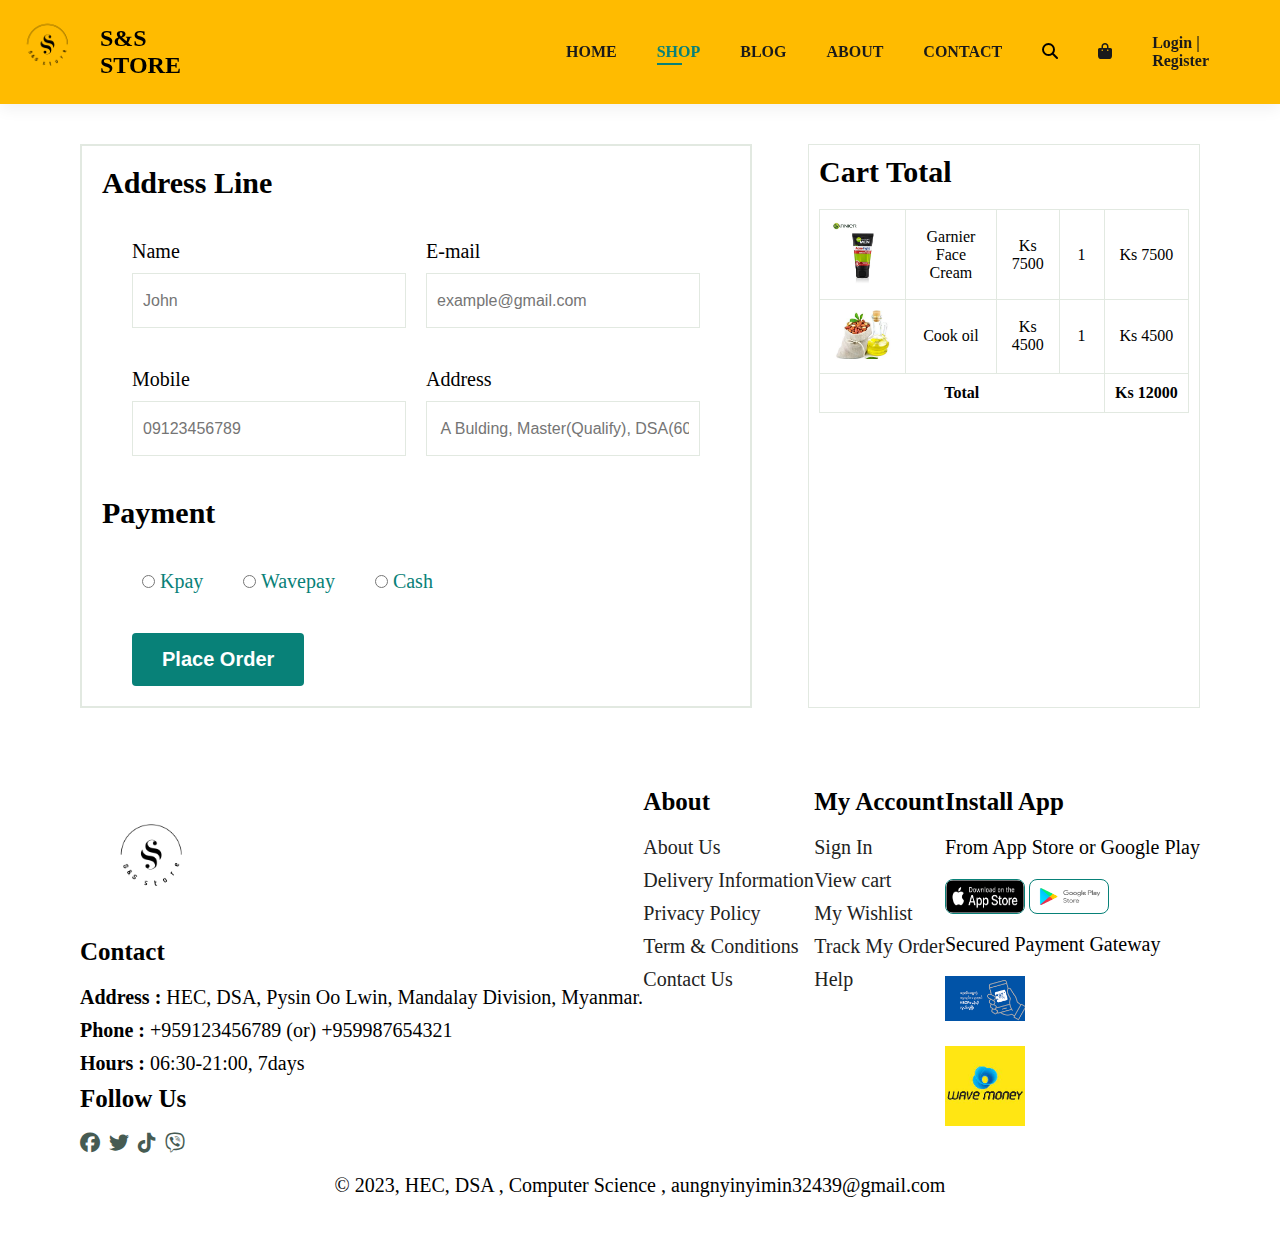
<file: checkout.html>
<!DOCTYPE html>
<html lang="en">
<head>
    <meta charset="UTF-8">
    <meta http-equiv="X-UA-Compatible" content="IE=edge">
    <meta name="viewport" content="width=device-width, initial-scale=1.0">
    <title>S&S SHOP</title>
    <!-- Google Web Fonts -->
    <link rel="preconnect" href="https://fonts.gstatic.com">
    <link href="https://fonts.googleapis.com/css2?family=Roboto:wght@400;500;700&display=swap" rel="stylesheet">  

    <!-- Font Awesome -->
    <link href="https://cdnjs.cloudflare.com/ajax/libs/font-awesome/5.10.0/css/all.min.css" rel="stylesheet">
    <link href="https://cdnjs.cloudflare.com/ajax/libs/font-awesome/6.2.1/css/all.min.css" rel="stylesheet">
    <link rel="stylesheet" href="style.css">
</head>
<body>
    <section id="header">
        <div style="display: flex;justify-content:space-between;align-items: center;">
            <a href="#"><img src="img/logo2.png" alt=""></a>
            <h2 >S&S STORE</h2>
        </div>
        <div class="search-bar">
            <input type="search" placeholder="Search for desrie products">
            <button><i class="fa-solid fa-magnifying-glass"></i></button>
        </div>
        <div>
            <ul id="navbar">
                <li><a href="index.html">HOME</a></li>
                <li><a class="active" href="shop.html">SHOP</a></li>
                <li><a href="blog.html">BLOG</a></li>
                <li><a href="about.html">ABOUT</a></li>
                <li><a href="contact.html">CONTACT</a></li>
                <li><i class="fa-solid fa-magnifying-glass search-btn"></i></li>
                <li><a href="cart.html" id="lg-bag"><i class="fa-solid fa-bag-shopping"></i></a></li>
                <a href="#" id="close"><i class="fa-solid fa-square-xmark"></i></a>
                <li><a href="login.html">Login | Register</a></li>
            </ul>
        </div> 
        <div id="mobile">
            <a href="cart.html"><i class="fa-solid fa-bag-shopping"></i></a>
            <i id="bar" class="fa-solid fa-outdent"></i>
        </div>
    </section>
    <section id="checkout" class="section-p1">
        <div id="address">
            <h3>Address Line</h3>
            <form action="">
                <div>
                    <label for="">Name</label>
                    <input type="text" placeholder="John">
                </div>
                <div>
                    <label for="">E-mail</label>
                    <input type="email" placeholder="example@gmail.com">
                </div>
                <div>
                    <label for="">Mobile</label>
                    <input type="tel" placeholder="09123456789">
                </div>
                <div>
                    <label for="">Address</label>
                    <input type="text" placeholder=" A Bulding, Master(Qualify), DSA(60)">
                </div>
            </form>
            <div class="payment">
                <h3>Payment</h3>
                <div class="payment-type">
                    <div>
                        <input type="radio"  name="payment" id="paypal" class="radio">
                        <label  for="paypal">Kpay</label>
                    </div>
                    <div>
                        <input type="radio"  name="payment" id="paypal" class="radio">
                        <label  for="paypal">Wavepay</label>
                    </div>
                    <div>
                        <input type="radio"  name="payment" id="paypal" class="radio">
                        <label  for="paypal">Cash</label>
                    </div>
                    
                </div>
                <button class="normal">Place Order</button>
            </div>
        </div>
        <div id="order-total">
            
            <h3>Cart Total</h3>
            <table width="100%">
                <tr>
                    <td><img src="img/garnier1.jpg" alt=""></td>
                    <td>Garnier Face Cream</td>
                    <td>Ks 7500</td>
                    <td>1</td>
                    <td>Ks 7500</td>
                </tr>
                <tr>
                    <td><img src="img/cook oil.jpg" alt=""></td>
                    <td>Cook oil</td>
                    <td>Ks 4500</td>
                    <td>1</td>
                    <td>Ks 4500</td>
                </tr>
                <tr>
                    <td colspan="4"> <strong>Total</strong> </td>
                    <td> <strong>Ks 12000</strong> </td>
                </tr>
            </table>
        </div>
        
    </section>
    <footer class="section-p1">
        <div class="col">
            <img src="img/logo2.png" alt="" style="width: 150px;">
            <h3>Contact</h3>
            <p><strong>Address : </strong>HEC, DSA, Pysin Oo Lwin, Mandalay Division, Myanmar.</p>
            <p><strong>Phone : </strong>+959123456789 (or) +959987654321</p>
            <p><strong>Hours : </strong>06:30-21:00, 7days</p>
            <div class="follow">
                <h3>Follow Us</h3>
                <div class="icon">
                    <i class="fa-brands fa-facebook"></i>
                    <i class="fa-brands fa-twitter"></i>
                    <i class="fa-brands fa-tiktok"></i>
                    <i class="fa-brands fa-viber"></i>
                </div>
            </div>
        </div>
        <div class="col">
            <h3>About</h3>
            <a href="#">About Us</a>
            <a href="#">Delivery Information</a>
            <a href="#">Privacy Policy</a>
            <a href="#">Term & Conditions</a>
            <a href="#">Contact Us</a>
        </div>

        <div class="col">
            <h3>My Account</h3>
            <a href="#">Sign In</a>
            <a href="#">View cart</a>
            <a href="#">My Wishlist</a>
            <a href="#">Track My Order</a>
            <a href="#">Help</a>
        </div>
        <div class="col install">
            <h3>Install App</h3>
            <p>From App Store or Google Play</p>
            <div class="row">
                <img src="img/app.png" alt="">
                <img src="img/play.jpg" alt="">
            </div>
            <p>Secured Payment Gateway</p>
            <img src="img/kpay.png" alt="">
            <img src="img/wave.jpg" alt="">
        </div>
        <div class="copyright">
            <p>© 2023, HEC, DSA , Computer Science , aungnyinyimin32439@gmail.com</p>
        </div>
    </footer>
    <script src="main.js"></script>
</body>
</html>
</file>
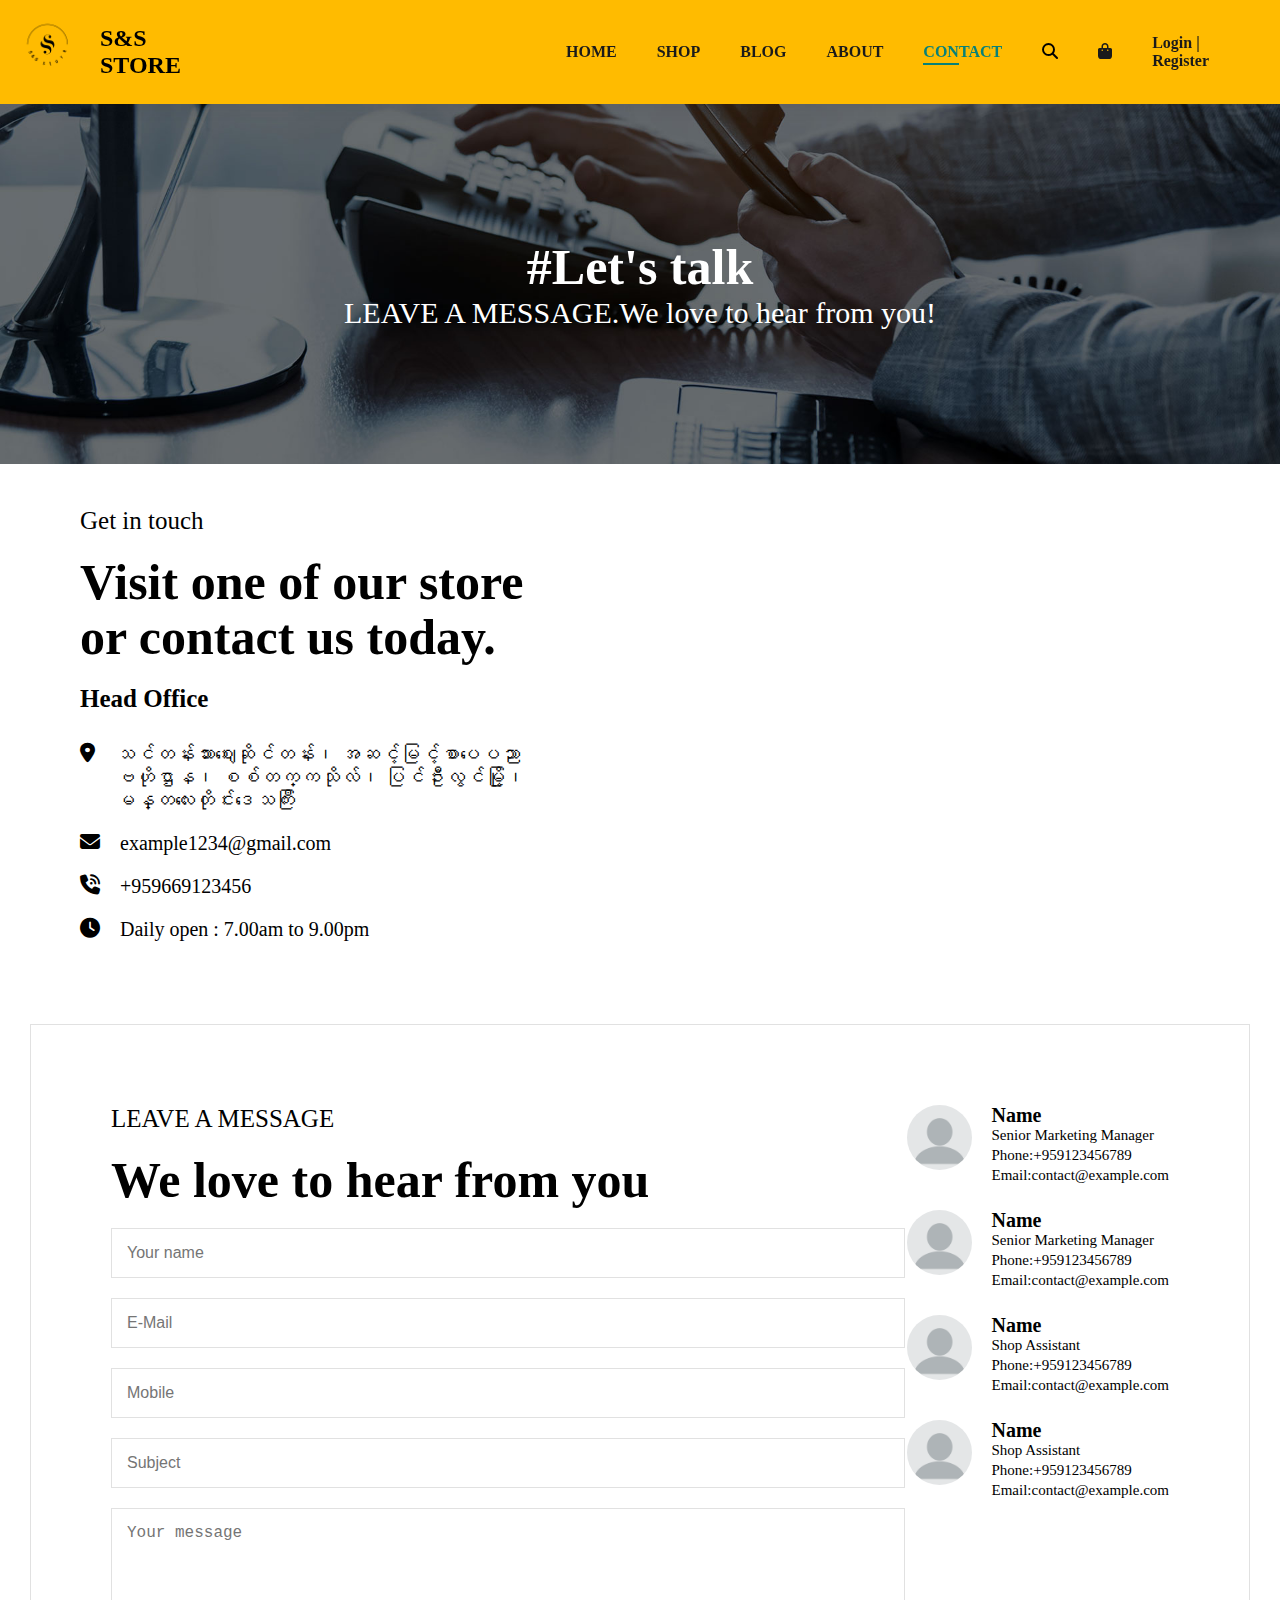
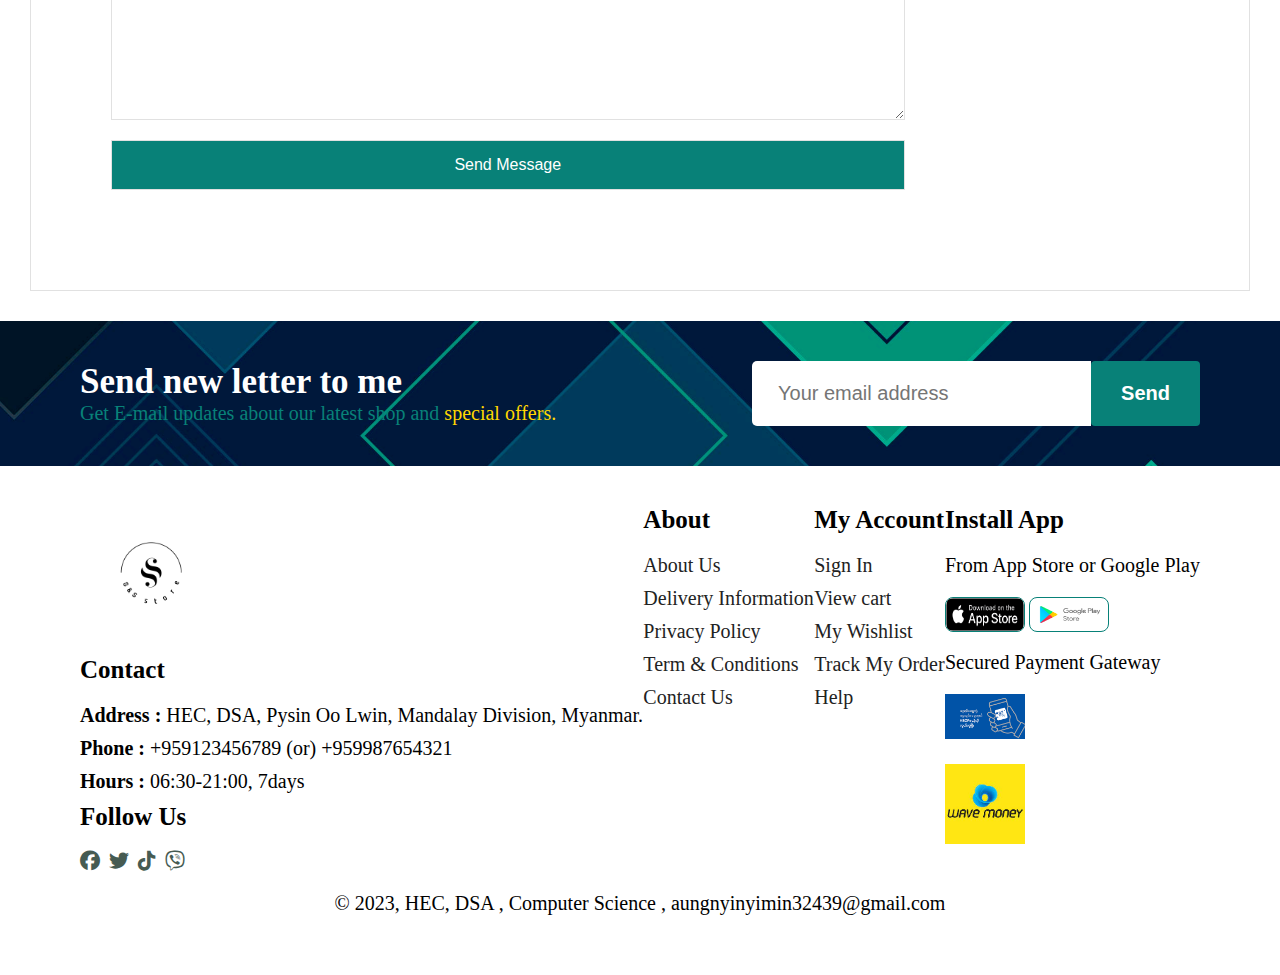
<file: contact.html>
<!DOCTYPE html>
<html lang="en">
<head>
    <meta charset="UTF-8">
    <meta http-equiv="X-UA-Compatible" content="IE=edge">
    <meta name="viewport" content="width=device-width, initial-scale=1.0">
    <title>S&S SHOP</title>
    <!-- Google Web Fonts -->
    <link rel="preconnect" href="https://fonts.gstatic.com">
    <link href="https://fonts.googleapis.com/css2?family=Roboto:wght@400;500;700&display=swap" rel="stylesheet">  

    <!-- Font Awesome -->
    <link href="https://cdnjs.cloudflare.com/ajax/libs/font-awesome/5.10.0/css/all.min.css" rel="stylesheet">
    <link href="https://cdnjs.cloudflare.com/ajax/libs/font-awesome/6.2.1/css/all.min.css" rel="stylesheet">
    <link rel="stylesheet" href="style.css">
</head>
<body>
    <section id="header">
        <div style="display: flex;justify-content:space-between;align-items: center;">
            <a href="#"><img src="img/logo2.png" alt=""></a>
            <h2 >S&S STORE</h2>
        </div>
        <div class="search-bar">
            <input type="search" placeholder="Search for desrie products">
            <button><i class="fa-solid fa-magnifying-glass"></i></button>
        </div>
        <div>
            <ul id="navbar">
                <li><a href="index.html">HOME</a></li>
                <li><a href="shop.html">SHOP</a></li>
                <li><a href="blog.html">BLOG</a></li>
                <li><a href="about.html">ABOUT</a></li>
                <li><a class="active" href="contact.html">CONTACT</a></li>
                <li><i class="fa-solid fa-magnifying-glass search-btn"></i></li>
                <li><a href="cart.html" id="lg-bag"><i class="fa-solid fa-bag-shopping"></i></a></li>
                <a href="#" id="close"><i class="fa-solid fa-square-xmark"></i></a>
                <li><a href="login.html">Login | Register</a></li>
            </ul>
        </div> 
        <div id="mobile">
            <a href="cart.html"><i class="fa-solid fa-bag-shopping"></i></a>
            <i id="bar" class="fa-solid fa-outdent"></i>
        </div>
    </section>
    <section id="page-header" class="contact-header">
        <h4>#Let's talk</h4>
        <p>LEAVE A MESSAGE.We love to hear from you!</p>
    </section>
    <section id="contact-details" class="section-p1">
        <div class="detail">
            <span>Get in touch</span>
            <h2>Visit one of our store or contact us today.</h2>
            <h3>Head Office</h3>
            <div>
                <li>
                    <i class="fa fa-map-marker-alt text-primary mr-3"></i>
                    <p>သင်တန်းသားဈေးဆိုင်တန်း၊ အဆင့်မြင့်စာပေပညာဗဟိုဌာန၊ စစ်တက္ကသိုလ်၊ ပြင်ဦးလွင်မြို့၊ မန္တလေးတိုင်းဒေသကြီး</p>
                </li>
                <li>
                    <i class="fa fa-envelope text-primary mr-3"></i>
                    <p>example1234@gmail.com</p>
                </li>
                <li>
                    <i class="fa-solid fa-phone-volume"></i>
                    <p>+959669123456</p>
                </li>
                <li>
                    <i class="fa-solid fa-clock"></i>
                    <p>Daily open : 7.00am to 9.00pm</p>
                </li>
            </div>
        </div>
        <div class="map">
            <iframe src="https://www.google.com/maps/embed?pb=!1m18!1m12!1m3!1d3699.1528769020806!2d96.45111035085321!3d22.005452585406243!2m3!1f0!2f0!3f0!3m2!1i1024!2i768!4f13.1!3m3!1m2!1s0x30cc9d4643cd51d3%3A0xbb99788fddd3a3a3!2sHigher%20Education%20Center!5e0!3m2!1smy!2smm!4v1670381073099!5m2!1smy!2smm" width="600" height="450" style="border:0;" allowfullscreen="" loading="lazy" referrerpolicy="no-referrer-when-downgrade"></iframe>
        </div>
    </section>
    <section id="form" >
        <form action="">
            <span>LEAVE A MESSAGE</span>
            <h2>We love to hear from you</h2>
            <input type="text" placeholder="Your name">
            <input type="email" placeholder="E-Mail">
            <input type="tel" placeholder="Mobile">
            <input type="text" placeholder="Subject">
            <textarea name="" id="" cols="30" rows="10" placeholder="Your message"></textarea>
            <input class="submit" type="submit" value="Send Message">
        </form>
        <div class="people">
            <div>
                <img src="img/profile.jpg" alt="">
                <p><span>Name</span>Senior Marketing Manager <br> Phone:+959123456789 <br>Email:contact@example.com</p>
            </div>
            <div>
                <img src="img/profile.jpg" alt="">
                <p><span>Name</span>Senior Marketing Manager <br> Phone:+959123456789 <br>Email:contact@example.com</p>
            </div>
            <div>
                <img src="img/profile.jpg" alt="">
                <p><span>Name</span>Shop Assistant<br> Phone:+959123456789 <br>Email:contact@example.com</p>
            </div>
            <div>
                <img src="img/profile.jpg" alt="">
                <p><span>Name</span>Shop Assistant<br> Phone:+959123456789 <br>Email:contact@example.com</p>
            </div>
        </div>
    </section>
    <section id="newletter" class="section-p1 section-m1">
        <div class="newtext">
            <h1>Send new letter to me</h1>
            <p>Get E-mail updates about our latest shop and <span>special offers.</span></p>
        </div>
        <div class="form">
            <input type="email" placeholder="Your email address">
            <button class="normal">Send</button>
        </div>
    </section>
    <footer class="section-p1">
        <div class="col">
            <img src="img/logo2.png" alt="" style="width: 150px;">
            <h3>Contact</h3>
            <p><strong>Address : </strong>HEC, DSA, Pysin Oo Lwin, Mandalay Division, Myanmar.</p>
            <p><strong>Phone : </strong>+959123456789 (or) +959987654321</p>
            <p><strong>Hours : </strong>06:30-21:00, 7days</p>
            <div class="follow">
                <h3>Follow Us</h3>
                <div class="icon">
                    <i class="fa-brands fa-facebook"></i>
                    <i class="fa-brands fa-twitter"></i>
                    <i class="fa-brands fa-tiktok"></i>
                    <i class="fa-brands fa-viber"></i>
                </div>
            </div>
        </div>
        <div class="col">
            <h3>About</h3>
            <a href="#">About Us</a>
            <a href="#">Delivery Information</a>
            <a href="#">Privacy Policy</a>
            <a href="#">Term & Conditions</a>
            <a href="#">Contact Us</a>
        </div>

        <div class="col">
            <h3>My Account</h3>
            <a href="#">Sign In</a>
            <a href="#">View cart</a>
            <a href="#">My Wishlist</a>
            <a href="#">Track My Order</a>
            <a href="#">Help</a>
        </div>
        <div class="col install">
            <h3>Install App</h3>
            <p>From App Store or Google Play</p>
            <div class="row">
                <img src="img/app.png" alt="">
                <img src="img/play.jpg" alt="">
            </div>
            <p>Secured Payment Gateway</p>
            <img src="img/kpay.png" alt="">
            <img src="img/wave.jpg" alt="">
        </div>
        <div class="copyright">
            <p>© 2023, HEC, DSA , Computer Science , aungnyinyimin32439@gmail.com</p>
        </div>
    </footer>
    <script src="main.js"></script>
</body>
</html>
</file>
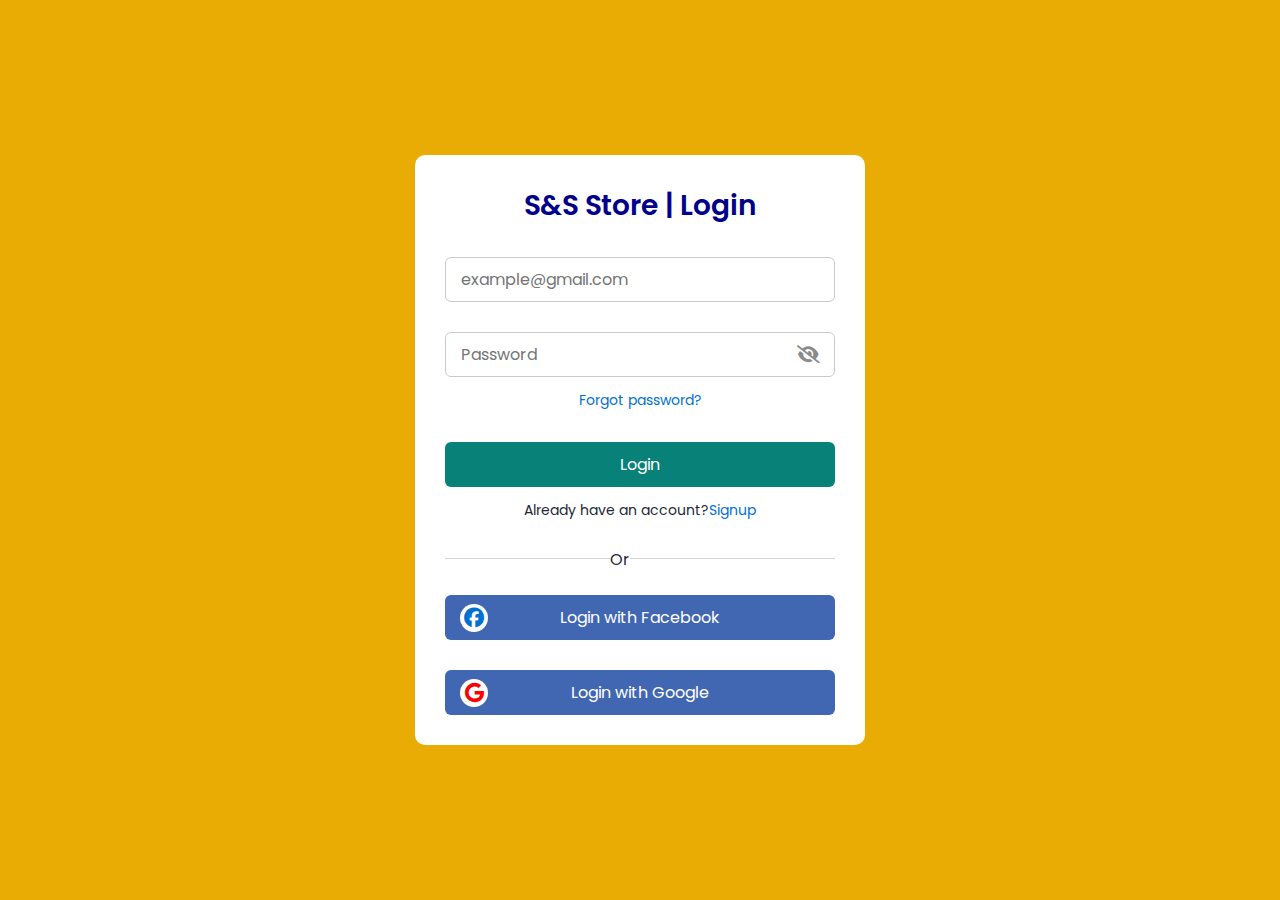
<file: login.html>
<!DOCTYPE html>
<html lang="en">
<head>
    <meta charset="UTF-8">
    <meta http-equiv="X-UA-Compatible" content="IE=edge">
    <meta name="viewport" content="width=device-width, initial-scale=1.0">
    <title>S&S SHOP</title>
    <link rel="stylesheet" href="https://cdnjs.cloudflare.com/ajax/libs/font-awesome/6.2.1/css/all.min.css">
    <link rel="stylesheet" href="login.css">
</head>
<body>
    <section class="container forms">
        <!----login start-->
        <div class="form login">
            <div class="form-content">
                <header>S&S Store | Login</header>

                <form action="" method="post">
                    <div class="field input-field">
                        <input type="email" class="input" placeholder="example@gmail.com">
                    </div>
                    <div class="field input-field">
                        <input type="password" placeholder="Password" class="password">
                        <i class="fa-solid fa-eye-slash eye"></i>
                    </div>
                    <div class="form-link">
                        <a href="" class="forgot-pass">Forgot password?</a> 
                    </div>
                    <div class="field buttom-field">
                        <button>Login</button>
                    </div>
                    <div class="form-link">
                        <span>Already have an account?<a href="" class="link signup-link">Signup</a></span> 
                    </div>
                </form>
            </div>
            <div class="line">
            </div>
            <div class="media-option">
                <a href="" class="field facebook">
                    <i class="fa-brands fa-facebook"></i>
                    <span> Login with Facebook</span>
                </a>
                <a href="" class="field google">
                    <i class="fa-brands fa-google"></i>
                    <span> Login with Google</span>
                </a>
            </div>
        </div>
        <!---register start-->
        <div class="form signup">
            <div class="form-content">
                <header>S&S Store | Signup</header>

                <form action="" method="post">
                    <div class="field input-field">
                        <input type="text" class="input" placeholder="John Carter">
                    </div>
                    <div class="field input-field">
                        <input type="email" class="input" placeholder="example@gmail.com">
                    </div>
                    <div class="field input-field">
                        <input type="password" placeholder="Password" class="password">
                    </div>
                    <div class="field input-field">
                        <input type="password" placeholder="Password" class="password">
                        <i class="fa-solid fa-eye-slash eye"></i>
                    </div>
                    <div class="form-link">
                        <a href="" class="forgot-pass">Forgot password?</a> 
                    </div>
                    <div class="field buttom-field">
                        <button>Signup</button>
                    </div>
                    <div class="form-link">
                        <span>Already have an account?<a href="" class="link login-link">Login</a></span> 
                    </div>
                </form>
            </div>
            <div class="line">
            </div>
            <div class="media-option">
                <a href="" class="field facebook">
                    <i class="fa-brands fa-facebook"></i>
                    <span> Login with Facebook</span>
                </a>
                <a href="" class="field google">
                    <i class="fa-brands fa-google"></i>
                    <span> Login with Google</span>
                </a>
            </div>
        </div>
    </section>
    <script>
        const forms= document.querySelector(".forms"),pwHideShow=document.querySelectorAll(".fa-eye-slash"),link=document.querySelectorAll(".link");
        pwHideShow.forEach(eyeIcon=> {
            eyeIcon.addEventListener("click",() =>{
                let pwFields=eyeIcon.parentElement.parentElement.querySelectorAll(".password");
                pwFields.forEach(password=>{
                    if(password.type==="password"){
                        password.type="text";
                        eyeIcon.classList.replace("fa-solid");
                        return;
                    }
                    password.type="password";
                    eyeIcon.classList.replace("fa-solid");
                })
               
            })
        })

        link.forEach(link=>{
            link.addEventListener('click',e=>{
                e.preventDefault();
                forms.classList.toggle("show-signup");
            })
        })
    </script>
</body>
</html>
</file>
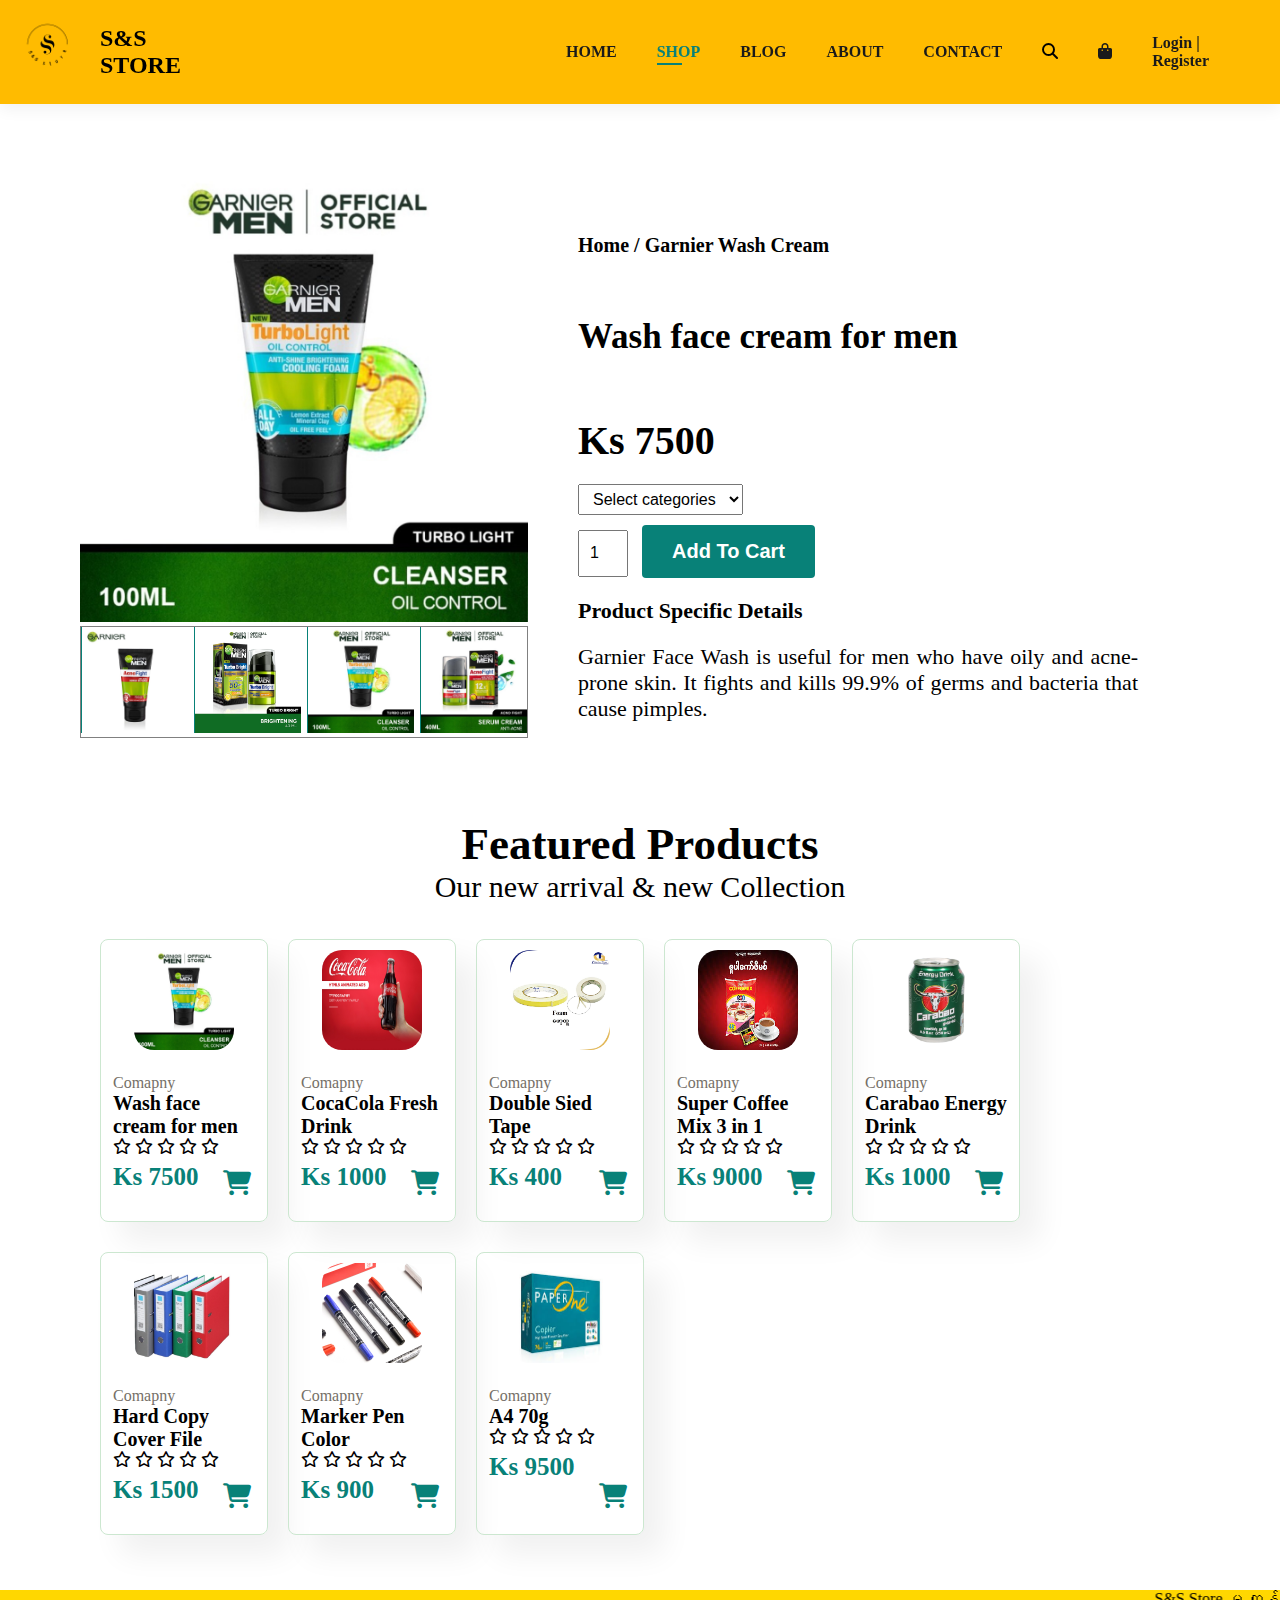
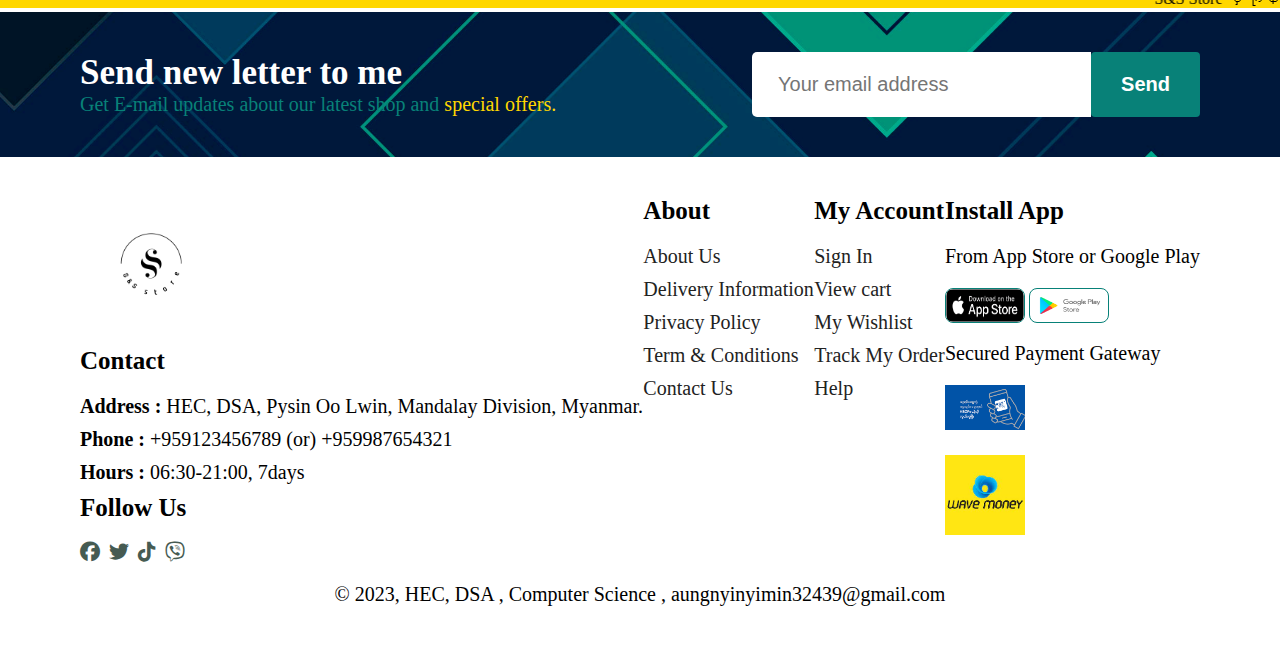
<file: product.html>
<!DOCTYPE html>
<html lang="en">
<head>
    <meta charset="UTF-8">
    <meta http-equiv="X-UA-Compatible" content="IE=edge">
    <meta name="viewport" content="width=device-width, initial-scale=1.0">
    <title>S&S SHOP</title>
    <!-- Font Awesome -->
    <link href="https://cdnjs.cloudflare.com/ajax/libs/font-awesome/5.10.0/css/all.min.css" rel="stylesheet">
    <link href="https://cdnjs.cloudflare.com/ajax/libs/font-awesome/6.1.1/css/all.min.css" rel="stylesheet">
    <link href="https://cdnjs.cloudflare.com/ajax/libs/font-awesome/6.2.1/css/all.min.css" rel="stylesheet">
    <link rel="stylesheet" href="style.css">
</head>
<body>
    <section id="header">
        <div style="display: flex;justify-content:space-between;align-items: center;">
            <a href="#"><img src="img/logo2.png" alt=""></a>
            <h2 >S&S STORE</h2>
        </div>
        <div class="search-bar">
            <input type="search" placeholder="Search for desrie products">
            <button><i class="fa-solid fa-magnifying-glass"></i></button>
        </div>
        <div>
            <ul id="navbar">
                <li><a href="index.html">HOME</a></li>
                <li><a class="active" href="shop.html">SHOP</a></li>
                <li><a href="blog.html">BLOG</a></li>
                <li><a href="about.html">ABOUT</a></li>
                <li><a href="contact.html">CONTACT</a></li>
                <li><i class="fa-solid fa-magnifying-glass search-btn"></i></li>
                <li><a href="cart.html" id="lg-bag"><i class="fa-solid fa-bag-shopping"></i></a></li>
                <a href="#" id="close"><i class="fa-solid fa-square-xmark"></i></a>
                <li><a href="login.html">Login | Register</a></li>
            </ul>
        </div> 
        <div id="mobile">
            <a href="cart.html"><i class="fa-solid fa-bag-shopping"></i></a>
            <i id="bar" class="fa-solid fa-outdent"></i>
        </div>
    </section>
    <section id="product-detail" class="section-p1">
        <div class="single-pro-image">
            <img src="img/garnier5.jpg" alt="" width="100%" id="mainimage">
            <div class="small-img-group">
                <div class="small-img-col">
                    <img src="img/garnier1.jpg" alt="" width="100%" class="small-img">
                </div>    
                <div class="small-img-col">
                    <img src="img/garnier4.jpg" alt="" width="100%" class="small-img">
                </div>    
                <div class="small-img-col">
                    <img src="img/garnier5.jpg" alt="" width="100%" class="small-img">
                </div> 
                <div class="small-img-col">
                    <img src="img/garnier6.jpg" alt="" width="100%" class="small-img">
                </div>
            </div>
        </div>
        <div class="single-pro-detail">
            <h4>Home / Garnier Wash Cream</h4>
            <h2>Wash face cream for men</h2>
            <h1>Ks 7500</h1>
            <select name="" id="">
                <option value="">Select categories</option>
                <option value="">Small</option>
                <option value="">Medium</option>
                <option value="">Large</option>
            </select>
            <input type="number" value="1">
            <button>Add To Cart</button> 
            <div>
                <span>Product Specific Details</span> 
                <p>Garnier Face Wash is useful for men who have oily and acne-prone skin. It fights and kills 99.9% of germs and bacteria that cause pimples.
                </p>
            </div>
            
        </div>
    </section>
    <section id="product1" class="section-p1">
        <h2>Featured Products</h2>
        <p>Our new arrival & new Collection</p>
        <div class="pro_container">
            <div class="pro">
                <img src="img/garnier5.jpg" class="img" alt="">
                <div class="des">
                    <span>Comapny</span>
                    <h5>Wash face cream for men</h5>
                    <div class="star">
                        <i class="fa-regular fa-star"></i>
                        <i class="fa-regular fa-star"></i>
                        <i class="fa-regular fa-star"></i>
                        <i class="fa-regular fa-star"></i>
                        <i class="fa-regular fa-star"></i>
                    </div>
                    <h4>Ks 7500</h4>
                </div>
                <a href="#"><i class="fa fa-shopping-cart cart"></i></a>
            </div>
            <div class="pro">
                <img src="img/cocacola (2).jpg" class="img" alt="">
                <div class="des">
                    <span>Comapny</span>
                    <h5>CocaCola Fresh Drink</h5>
                    <div class="star">
                        <i class="fa-regular fa-star"></i>
                        <i class="fa-regular fa-star"></i>
                        <i class="fa-regular fa-star"></i>
                        <i class="fa-regular fa-star"></i>
                        <i class="fa-regular fa-star"></i>
                    </div>
                    <h4>Ks 1000</h4>
                </div>
                <a href="#"><i class="fa fa-shopping-cart cart"></i></a>
            </div>
            <div class="pro">
                <img src="img/double sied tape.jpg" class="img" alt="">
                <div class="des">
                    <span>Comapny</span>
                    <h5>Double Sied Tape</h5>
                    <div class="star">
                        <i class="fa-regular fa-star"></i>
                        <i class="fa-regular fa-star"></i>
                        <i class="fa-regular fa-star"></i>
                        <i class="fa-regular fa-star"></i>
                        <i class="fa-regular fa-star"></i>
                    </div>
                    <h4>Ks 400</h4>
                </div>
                <a href="#"><i class="fa fa-shopping-cart cart"></i></a>
            </div>
            <div class="pro">
                <img src="img/super coffee mix.jpg" class="img" alt="">
                <div class="des">
                    <span>Comapny</span>
                    <h5>Super Coffee Mix 3 in 1</h5>
                    <div class="star">
                        <i class="fa-regular fa-star"></i>
                        <i class="fa-regular fa-star"></i>
                        <i class="fa-regular fa-star"></i>
                        <i class="fa-regular fa-star"></i>
                        <i class="fa-regular fa-star"></i>
                    </div>
                    <h4>Ks 9000</h4>
                </div>
                <a href="#"><i class="fa fa-shopping-cart cart"></i></a>
            </div>
            <div class="pro">
                <img src="img/carabao.jpg" class="img" alt="">
                <div class="des">
                    <span>Comapny</span>
                    <h5>Carabao Energy Drink</h5>
                    <div class="star">
                        <i class="fa-regular fa-star"></i>
                        <i class="fa-regular fa-star"></i>
                        <i class="fa-regular fa-star"></i>
                        <i class="fa-regular fa-star"></i>
                        <i class="fa-regular fa-star"></i>
                    </div>
                    <h4>Ks 1000</h4>
                </div>
                <a href="#"><i class="fa fa-shopping-cart cart"></i></a>
            </div>
            <div class="pro">
                <img src="img/hard copy cover file.jpg" class="img" alt="">
                <div class="des">
                    <span>Comapny</span>
                    <h5>Hard Copy Cover File</h5>
                    <div class="star">
                        <i class="fa-regular fa-star"></i>
                        <i class="fa-regular fa-star"></i>
                        <i class="fa-regular fa-star"></i>
                        <i class="fa-regular fa-star"></i>
                        <i class="fa-regular fa-star"></i>
                    </div>
                    <h4>Ks 1500</h4>
                </div>
                <a href="#"><i class="fa fa-shopping-cart cart"></i></a>
            </div>
            <div class="pro">
                <img src="img/marker pen color.jpg" class="img" alt="">
                <div class="des">
                    <span>Comapny</span>
                    <h5>Marker Pen Color</h5>
                    <div class="star">
                        <i class="fa-regular fa-star"></i>
                        <i class="fa-regular fa-star"></i>
                        <i class="fa-regular fa-star"></i>
                        <i class="fa-regular fa-star"></i>
                        <i class="fa-regular fa-star"></i>
                    </div>
                    <h4>Ks 900</h4>
                </div>
                <a href="#"><i class="fa fa-shopping-cart cart"></i></a>
            </div>
            <div class="pro">
                <img src="img/A4 parking.jpg" class="img" alt="">
                <div class="des">
                    <span>Comapny</span>
                    <h5>A4 70g</h5>
                    <div class="star">
                        <i class="fa-regular fa-star"></i>
                        <i class="fa-regular fa-star"></i>
                        <i class="fa-regular fa-star"></i>
                        <i class="fa-regular fa-star"></i>
                        <i class="fa-regular fa-star"></i>
                    </div>
                    <h4>Ks 9500</h4>
                </div>
                <a href="#"><i class="fa fa-shopping-cart cart"></i></a>
            </div>
        </div>
    </section>
    <marquee bgcolor="gold" loop="-1" scrollamount="10" width="100%">S&S Store မှ ကုန်ပစ္စည်းများအား မှာယူဝယ်သုံးစွဲခြင်းအတွက် အထူးကျေးဇူးတင်ရှိပါသည်။</marquee>
    <section id="newletter" class="section-p1 section-m1">
        <div class="newtext">
            <h1>Send new letter to me</h1>
            <p>Get E-mail updates about our latest shop and <span>special offers.</span></p>
        </div>
        <div class="form">
            <input type="email" placeholder="Your email address">
            <button class="normal">Send</button>
        </div>
    </section>
    <footer class="section-p1">
        <div class="col">
            <img src="img/logo2.png" alt="" style="width: 150px;">
            <h3>Contact</h3>
            <p><strong>Address : </strong>HEC, DSA, Pysin Oo Lwin, Mandalay Division, Myanmar.</p>
            <p><strong>Phone : </strong>+959123456789 (or) +959987654321</p>
            <p><strong>Hours : </strong>06:30-21:00, 7days</p>
            <div class="follow">
                <h3>Follow Us</h3>
                <div class="icon">
                    <i class="fa-brands fa-facebook"></i>
                    <i class="fa-brands fa-twitter"></i>
                    <i class="fa-brands fa-tiktok"></i>
                    <i class="fa-brands fa-viber"></i>
                </div>
            </div>
        </div>
        <div class="col">
            <h3>About</h3>
            <a href="#">About Us</a>
            <a href="#">Delivery Information</a>
            <a href="#">Privacy Policy</a>
            <a href="#">Term & Conditions</a>
            <a href="#">Contact Us</a>
        </div>

        <div class="col">
            <h3>My Account</h3>
            <a href="#">Sign In</a>
            <a href="#">View cart</a>
            <a href="#">My Wishlist</a>
            <a href="#">Track My Order</a>
            <a href="#">Help</a>
        </div>
        <div class="col install">
            <h3>Install App</h3>
            <p>From App Store or Google Play</p>
            <div class="row">
                <img src="img/app.png" alt="">
                <img src="img/play.jpg" alt="">
            </div>
            <p>Secured Payment Gateway</p>
            <img src="img/kpay.png" alt="">
            <img src="img/wave.jpg" alt="">
        </div>
        <div class="copyright">
            <p>© 2023, HEC, DSA , Computer Science , aungnyinyimin32439@gmail.com</p>
        </div>
    </footer>
    <script>
        var mainimage=document.getElementById("mainimage");
        var smallimage=document.getElementsByClassName("small-img");

        smallimage[0].onclick=function(){
            mainimage.src=smallimage[0].src;
        }
        smallimage[1].onclick=function(){
            mainimage.src=smallimage[1].src;
        }
        smallimage[2].onclick=function(){
            mainimage.src=smallimage[2].src;
        }
        smallimage[3].onclick=function(){
            mainimage.src=smallimage[3].src;
        }
    </script>
 
    <script src="main.js"></script>
</body>
</html>
</file>
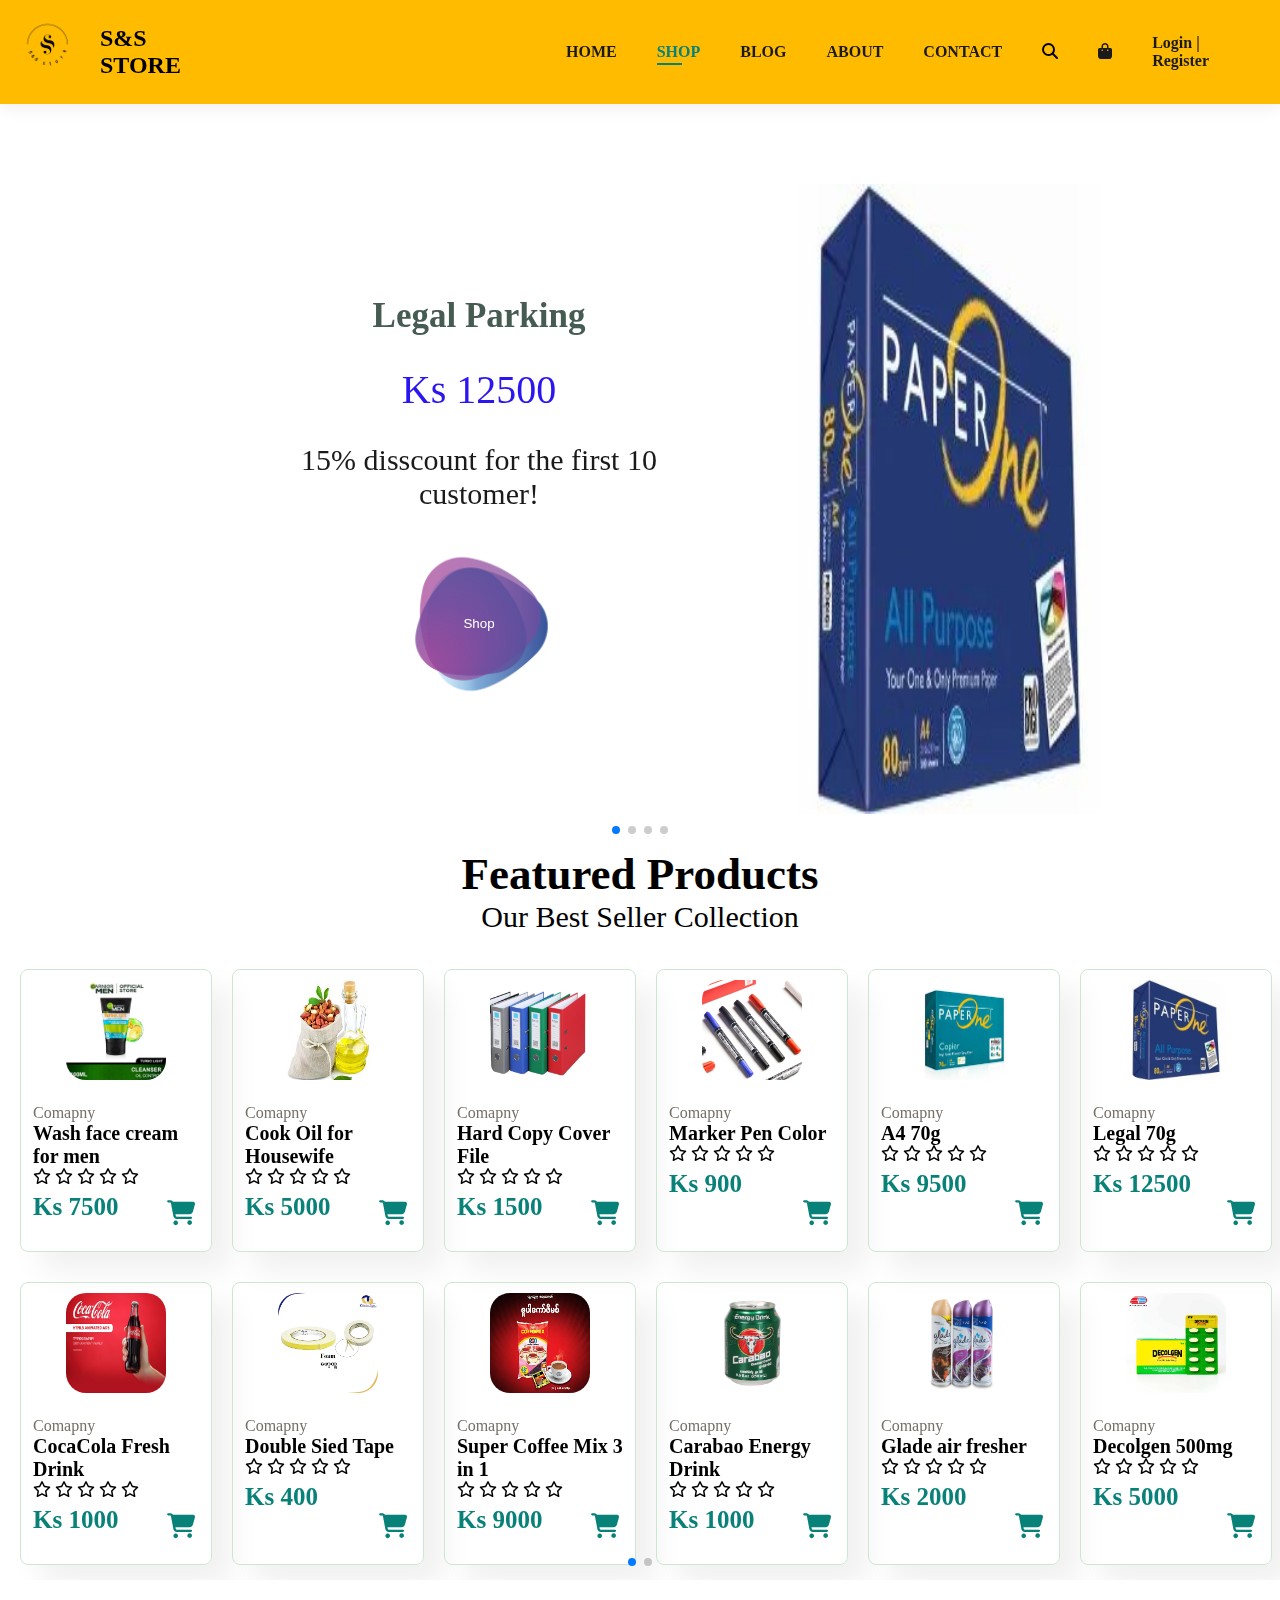
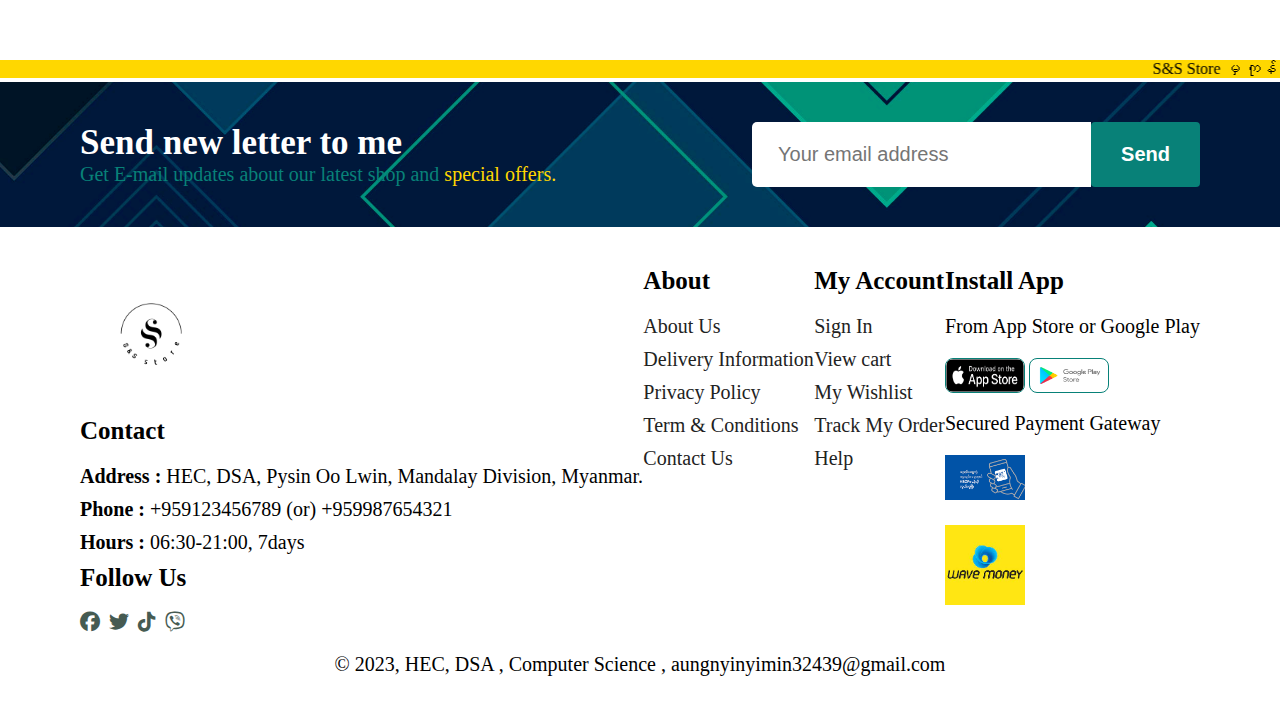
<file: shop.html>
<!DOCTYPE html>
<html lang="en">
<head>
    <meta charset="UTF-8">
    <meta http-equiv="X-UA-Compatible" content="IE=edge">
    <meta name="viewport" content="width=device-width, initial-scale=1.0">
    <title>S&S SHOP</title>
    <!-- Font Awesome -->
    <link href="https://cdnjs.cloudflare.com/ajax/libs/font-awesome/5.10.0/css/all.min.css" rel="stylesheet">
    <link href="https://cdnjs.cloudflare.com/ajax/libs/font-awesome/6.1.1/css/all.min.css" rel="stylesheet">
    <link href="https://cdnjs.cloudflare.com/ajax/libs/font-awesome/6.2.1/css/all.min.css" rel="stylesheet">
    <link rel="stylesheet" href="style.css">
    <link rel="stylesheet" href="https://cdn.jsdelivr.net/npm/swiper@8/swiper-bundle.min.css"/>
    
</head>
<body>
    <section id="header">
        <div style="display: flex;justify-content:space-between;align-items: center;">
            <a href="#"><img src="img/logo2.png" alt=""></a>
            <h2 >S&S STORE</h2>
        </div>
        <div class="search-bar">
            <input type="search" placeholder="Search for desrie products">
            <button><i class="fa-solid fa-magnifying-glass"></i></button>
        </div>
        <div>
            <ul id="navbar">
                <li><a href="index.html">HOME</a></li>
                <li><a class="active" href="shop.html">SHOP</a></li>
                <li><a href="blog.html">BLOG</a></li>
                <li><a href="about.html">ABOUT</a></li>
                <li><a href="contact.html">CONTACT</a></li>
                <li><i class="fa-solid fa-magnifying-glass search-btn"></i></li>
                <li><a href="cart.html" id="lg-bag"><i class="fa-solid fa-bag-shopping"></i></a></li>
                <a href="#" id="close"><i class="fa-solid fa-square-xmark"></i></a>
                <li><a href="login.html">Login | Register</a></li>
            </ul>
        </div> 
        <div id="mobile">
            <a href="cart.html"><i class="fa-solid fa-bag-shopping"></i></a>
            <i id="bar" class="fa-solid fa-outdent"></i>
        </div>
    </section>
    <!---<section id="page-header">
        <div><img src="img/stayhome-removebg-preview.png" alt="" width="30%"></div>
        <div>
            <h4>  Stay Home & Clean yourself</h4>
            <p>Save more with coupons & up to 50% off!</p>
        </div>
    </section>--->
    <section  id ="slider"class="swiper slider">
        <div class="swiper-wrapper">
            <div class="swiper-slide slide-content">
                <div class="shop">
                    <h2>Legal Parking</h2>
                    <h3>Ks 12500</h3>
                    <span>15% disscount for the first 10 customer! </span>
                    <button>Shop</button>
                </div>
                <div class="slide">
                    <img src="img/legal parking.jpg" alt="">
                </div>
            </div>
            <div class="swiper-slide slide-content">
                <div class="shop">
                    <h2>Garnier Wash face Cream</h2>
                    <h3>Ks 7500</h3>
                    <span>15% disscount for the first 10 customer! </span>
                    <button>Shop</button>
                </div>
                <div class="slide">
                    <img src="img/garnier1.jpg" alt="">
                </div>
            </div>
            <div class="swiper-slide slide-content">
                <div class="shop">
                    <h2>Hard Copy Cover File</h2>
                    <h3>Ks 1500</h3>
                    <span>10% disscount for the first 10 customer! </span>
                    <button>Shop</button>
                </div>
                <div class="slide">
                    <img src="img/hard copy cover file.jpg" alt="">
                </div>
            </div>
            <div class="swiper-slide slide-content">
                <div class="shop">
                    <h2>Glade air fresher</h2>
                    <h3>Ks 2000</h3>
                    <span>5% disscount for the first 10 customer! </span>
                    <button>Shop</button>
                </div>
                <div class="slide">
                    <img src="img/glade air fresher.jpg" alt="">
                </div>
            </div>
        </div>
        <div class="swiper-pagination"></div>
    </section>
    <section id="product1" class="swiper section-p1 slider">
        <h2>Featured Products</h2>
        <p>Our Best Seller Collection</p>
        <div id="swiper" class="swiper-wrapper">             
                <div class="swiper-slide pro_container">
                    <div class="pro" onclick="window.location.href='product.html';">
                        <img src="img/garnier5.jpg" class="img" alt="">
                        <div class="des">
                            <span>Comapny</span>
                            <h5>Wash face cream for men</h5>
                            <div class="star">
                                <i class="fa-regular fa-star"></i>
                                <i class="fa-regular fa-star"></i>
                                <i class="fa-regular fa-star"></i>
                                <i class="fa-regular fa-star"></i>
                                <i class="fa-regular fa-star"></i>
                            </div>
                            <h4>Ks 7500</h4>
                        </div>
                        <a href="#"><i class="fa fa-shopping-cart cart"></i></a>
                    </div>
                    <div class="pro" onclick="window.location.href='product.html';">
                        <img src="img/cook oil.jpg" class="img" alt="">
                        <div class="des">
                            <span>Comapny</span>
                            <h5>Cook Oil for Housewife</h5>
                            <div class="star">
                                <i class="fa-regular fa-star"></i>
                                <i class="fa-regular fa-star"></i>
                                <i class="fa-regular fa-star"></i>
                                <i class="fa-regular fa-star"></i>
                                <i class="fa-regular fa-star"></i>
                            </div>
                            <h4>Ks 5000</h4>
                        </div>
                        <a href="#"><i class="fa fa-shopping-cart cart"></i></a>
                    </div>
                    <div class="pro">
                        <img src="img/hard copy cover file.jpg" class="img" alt="">
                        <div class="des">
                            <span>Comapny</span>
                            <h5>Hard Copy Cover File</h5>
                            <div class="star">
                                <i class="fa-regular fa-star"></i>
                                <i class="fa-regular fa-star"></i>
                                <i class="fa-regular fa-star"></i>
                                <i class="fa-regular fa-star"></i>
                                <i class="fa-regular fa-star"></i>
                            </div>
                            <h4>Ks 1500</h4>
                        </div>
                        <a href="#"><i class="fa fa-shopping-cart cart"></i></a>
                    </div>
                    <div class="pro">
                        <img src="img/marker pen color.jpg" class="img" alt="">
                        <div class="des">
                            <span>Comapny</span>
                            <h5>Marker Pen Color</h5>
                            <div class="star">
                                <i class="fa-regular fa-star"></i>
                                <i class="fa-regular fa-star"></i>
                                <i class="fa-regular fa-star"></i>
                                <i class="fa-regular fa-star"></i>
                                <i class="fa-regular fa-star"></i>
                            </div>
                            <h4>Ks 900</h4>
                        </div>
                        <a href="#"><i class="fa fa-shopping-cart cart"></i></a>
                    </div>
                    <div class="pro">
                        <img src="img/A4 parking.jpg" class="img" alt="">
                        <div class="des">
                            <span>Comapny</span>
                            <h5>A4 70g</h5>
                            <div class="star">
                                <i class="fa-regular fa-star"></i>
                                <i class="fa-regular fa-star"></i>
                                <i class="fa-regular fa-star"></i>
                                <i class="fa-regular fa-star"></i>
                                <i class="fa-regular fa-star"></i>
                            </div>
                            <h4>Ks 9500</h4>
                        </div>
                        <a href="#"><i class="fa fa-shopping-cart cart"></i></a>
                    </div>
                    <div class="pro">
                        <img src="img/legal parking.jpg" class="img" alt="">
                        <div class="des">
                            <span>Comapny</span>
                            <h5>Legal 70g</h5>
                            <div class="star">
                                <i class="fa-regular fa-star"></i>
                                <i class="fa-regular fa-star"></i>
                                <i class="fa-regular fa-star"></i>
                                <i class="fa-regular fa-star"></i>
                                <i class="fa-regular fa-star"></i>
                            </div>
                            <h4>Ks 12500</h4>
                        </div>
                        <a href="#"><i class="fa fa-shopping-cart cart"></i></a>
                    </div>
                    <div class="pro">
                        <img src="img/cocacola (2).jpg" class="img" alt="">
                        <div class="des">
                            <span>Comapny</span>
                            <h5>CocaCola Fresh Drink</h5>
                            <div class="star">
                                <i class="fa-regular fa-star"></i>
                                <i class="fa-regular fa-star"></i>
                                <i class="fa-regular fa-star"></i>
                                <i class="fa-regular fa-star"></i>
                                <i class="fa-regular fa-star"></i>
                            </div>
                            <h4>Ks 1000</h4>
                        </div>
                        <a href="#"><i class="fa fa-shopping-cart cart"></i></a>
                    </div>
                    <div class="pro">
                        <img src="img/double sied tape.jpg" class="img" alt="">
                        <div class="des">
                            <span>Comapny</span>
                            <h5>Double Sied Tape</h5>
                            <div class="star">
                                <i class="fa-regular fa-star"></i>
                                <i class="fa-regular fa-star"></i>
                                <i class="fa-regular fa-star"></i>
                                <i class="fa-regular fa-star"></i>
                                <i class="fa-regular fa-star"></i>
                            </div>
                            <h4>Ks 400</h4>
                        </div>
                        <a href="#"><i class="fa fa-shopping-cart cart"></i></a>
                    </div>
                    <div class="pro">
                        <img src="img/super coffee mix.jpg" class="img" alt="">
                        <div class="des">
                            <span>Comapny</span>
                            <h5>Super Coffee Mix 3 in 1</h5>
                            <div class="star">
                                <i class="fa-regular fa-star"></i>
                                <i class="fa-regular fa-star"></i>
                                <i class="fa-regular fa-star"></i>
                                <i class="fa-regular fa-star"></i>
                                <i class="fa-regular fa-star"></i>
                            </div>
                            <h4>Ks 9000</h4>
                        </div>
                        <a href="#"><i class="fa fa-shopping-cart cart"></i></a>
                    </div>
                    <div class="pro">
                        <img src="img/carabao.jpg" class="img" alt="">
                        <div class="des">
                            <span>Comapny</span>
                            <h5>Carabao Energy Drink</h5>
                            <div class="star">
                                <i class="fa-regular fa-star"></i>
                                <i class="fa-regular fa-star"></i>
                                <i class="fa-regular fa-star"></i>
                                <i class="fa-regular fa-star"></i>
                                <i class="fa-regular fa-star"></i>
                            </div>
                            <h4>Ks 1000</h4>
                        </div>
                        <a href="#"><i class="fa fa-shopping-cart cart"></i></a>
                    </div>
                    <div class="pro">
                        <img src="img/glade air fresher.jpg" class="img" alt="">
                        <div class="des">
                            <span>Comapny</span>
                            <h5>Glade air fresher</h5>
                            <div class="star">
                                <i class="fa-regular fa-star"></i>
                                <i class="fa-regular fa-star"></i>
                                <i class="fa-regular fa-star"></i>
                                <i class="fa-regular fa-star"></i>
                                <i class="fa-regular fa-star"></i>
                            </div>
                            <h4>Ks 2000</h4>
                        </div>
                        <a href="#"><i class="fa fa-shopping-cart cart"></i></a>
                    </div>
                    <div class="pro">
                        <img src="img/decolgen.jpg" class="img" alt="">
                        <div class="des">
                            <span>Comapny</span>
                            <h5>Decolgen 500mg</h5>
                            <div class="star">
                                <i class="fa-regular fa-star"></i>
                                <i class="fa-regular fa-star"></i>
                                <i class="fa-regular fa-star"></i>
                                <i class="fa-regular fa-star"></i>
                                <i class="fa-regular fa-star"></i>
                            </div>
                            <h4>Ks 5000</h4>
                        </div>
                        <a href="#"><i class="fa fa-shopping-cart cart"></i></a>
                    </div>
                </div>
                <div class="swiper-slide pro_container">
                    <div class="pro" onclick="window.location.href='product.html';">
                        <img src="img/garnier5.jpg" class="img" alt="">
                        <div class="des">
                            <span>Comapny</span>
                            <h5>Wash face cream for men</h5>
                            <div class="star">
                                <i class="fa-regular fa-star"></i>
                                <i class="fa-regular fa-star"></i>
                                <i class="fa-regular fa-star"></i>
                                <i class="fa-regular fa-star"></i>
                                <i class="fa-regular fa-star"></i>
                            </div>
                            <h4>Ks 7500</h4>
                        </div>
                        <a href="#"><i class="fa fa-shopping-cart cart"></i></a>
                    </div>
                    <div class="pro" onclick="window.location.href='product.html';">
                        <img src="img/cook oil.jpg" class="img" alt="">
                        <div class="des">
                            <span>Comapny</span>
                            <h5>Cook Oil for Housewife</h5>
                            <div class="star">
                                <i class="fa-regular fa-star"></i>
                                <i class="fa-regular fa-star"></i>
                                <i class="fa-regular fa-star"></i>
                                <i class="fa-regular fa-star"></i>
                                <i class="fa-regular fa-star"></i>
                            </div>
                            <h4>Ks 5000</h4>
                        </div>
                        <a href="#"><i class="fa fa-shopping-cart cart"></i></a>
                    </div>
                    <div class="pro">
                        <img src="img/hard copy cover file.jpg" class="img" alt="">
                        <div class="des">
                            <span>Comapny</span>
                            <h5>Hard Copy Cover File</h5>
                            <div class="star">
                                <i class="fa-regular fa-star"></i>
                                <i class="fa-regular fa-star"></i>
                                <i class="fa-regular fa-star"></i>
                                <i class="fa-regular fa-star"></i>
                                <i class="fa-regular fa-star"></i>
                            </div>
                            <h4>Ks 1500</h4>
                        </div>
                        <a href="#"><i class="fa fa-shopping-cart cart"></i></a>
                    </div>
                    <div class="pro">
                        <img src="img/marker pen color.jpg" class="img" alt="">
                        <div class="des">
                            <span>Comapny</span>
                            <h5>Marker Pen Color</h5>
                            <div class="star">
                                <i class="fa-regular fa-star"></i>
                                <i class="fa-regular fa-star"></i>
                                <i class="fa-regular fa-star"></i>
                                <i class="fa-regular fa-star"></i>
                                <i class="fa-regular fa-star"></i>
                            </div>
                            <h4>Ks 900</h4>
                        </div>
                        <a href="#"><i class="fa fa-shopping-cart cart"></i></a>
                    </div>
                    <div class="pro">
                        <img src="img/A4 parking.jpg" class="img" alt="">
                        <div class="des">
                            <span>Comapny</span>
                            <h5>A4 70g</h5>
                            <div class="star">
                                <i class="fa-regular fa-star"></i>
                                <i class="fa-regular fa-star"></i>
                                <i class="fa-regular fa-star"></i>
                                <i class="fa-regular fa-star"></i>
                                <i class="fa-regular fa-star"></i>
                            </div>
                            <h4>Ks 9500</h4>
                        </div>
                        <a href="#"><i class="fa fa-shopping-cart cart"></i></a>
                    </div>
                    <div class="pro">
                        <img src="img/legal parking.jpg" class="img" alt="">
                        <div class="des">
                            <span>Comapny</span>
                            <h5>Legal 70g</h5>
                            <div class="star">
                                <i class="fa-regular fa-star"></i>
                                <i class="fa-regular fa-star"></i>
                                <i class="fa-regular fa-star"></i>
                                <i class="fa-regular fa-star"></i>
                                <i class="fa-regular fa-star"></i>
                            </div>
                            <h4>Ks 12500</h4>
                        </div>
                        <a href="#"><i class="fa fa-shopping-cart cart"></i></a>
                    </div>
                    <div class="pro">
                        <img src="img/cocacola (2).jpg" class="img" alt="">
                        <div class="des">
                            <span>Comapny</span>
                            <h5>CocaCola Fresh Drink</h5>
                            <div class="star">
                                <i class="fa-regular fa-star"></i>
                                <i class="fa-regular fa-star"></i>
                                <i class="fa-regular fa-star"></i>
                                <i class="fa-regular fa-star"></i>
                                <i class="fa-regular fa-star"></i>
                            </div>
                            <h4>Ks 1000</h4>
                        </div>
                        <a href="#"><i class="fa fa-shopping-cart cart"></i></a>
                    </div>
                    <div class="pro">
                        <img src="img/double sied tape.jpg" class="img" alt="">
                        <div class="des">
                            <span>Comapny</span>
                            <h5>Double Sied Tape</h5>
                            <div class="star">
                                <i class="fa-regular fa-star"></i>
                                <i class="fa-regular fa-star"></i>
                                <i class="fa-regular fa-star"></i>
                                <i class="fa-regular fa-star"></i>
                                <i class="fa-regular fa-star"></i>
                            </div>
                            <h4>Ks 400</h4>
                        </div>
                        <a href="#"><i class="fa fa-shopping-cart cart"></i></a>
                    </div>
                    <div class="pro">
                        <img src="img/super coffee mix.jpg" class="img" alt="">
                        <div class="des">
                            <span>Comapny</span>
                            <h5>Super Coffee Mix 3 in 1</h5>
                            <div class="star">
                                <i class="fa-regular fa-star"></i>
                                <i class="fa-regular fa-star"></i>
                                <i class="fa-regular fa-star"></i>
                                <i class="fa-regular fa-star"></i>
                                <i class="fa-regular fa-star"></i>
                            </div>
                            <h4>Ks 9000</h4>
                        </div>
                        <a href="#"><i class="fa fa-shopping-cart cart"></i></a>
                    </div>
                    <div class="pro">
                        <img src="img/carabao.jpg" class="img" alt="">
                        <div class="des">
                            <span>Comapny</span>
                            <h5>Carabao Energy Drink</h5>
                            <div class="star">
                                <i class="fa-regular fa-star"></i>
                                <i class="fa-regular fa-star"></i>
                                <i class="fa-regular fa-star"></i>
                                <i class="fa-regular fa-star"></i>
                                <i class="fa-regular fa-star"></i>
                            </div>
                            <h4>Ks 1000</h4>
                        </div>
                        <a href="#"><i class="fa fa-shopping-cart cart"></i></a>
                    </div>
                    <div class="pro">
                        <img src="img/glade air fresher.jpg" class="img" alt="">
                        <div class="des">
                            <span>Comapny</span>
                            <h5>Glade air fresher</h5>
                            <div class="star">
                                <i class="fa-regular fa-star"></i>
                                <i class="fa-regular fa-star"></i>
                                <i class="fa-regular fa-star"></i>
                                <i class="fa-regular fa-star"></i>
                                <i class="fa-regular fa-star"></i>
                            </div>
                            <h4>Ks 2000</h4>
                        </div>
                        <a href="#"><i class="fa fa-shopping-cart cart"></i></a>
                    </div>
                    <div class="pro">
                        <img src="img/decolgen.jpg" class="img" alt="">
                        <div class="des">
                            <span>Comapny</span>
                            <h5>Decolgen 500mg</h5>
                            <div class="star">
                                <i class="fa-regular fa-star"></i>
                                <i class="fa-regular fa-star"></i>
                                <i class="fa-regular fa-star"></i>
                                <i class="fa-regular fa-star"></i>
                                <i class="fa-regular fa-star"></i>
                            </div>
                            <h4>Ks 5000</h4>
                        </div>
                        <a href="#"><i class="fa fa-shopping-cart cart"></i></a>
                    </div>
                </div>
            </div>
        </div>
        <div class="swiper-pagination"></div>
    </section>
    <section id="pagination" class="section-p1">
        <!---<a href="#">1</a>
        <a href="#">2</a>
        <a href="#"><i class="fa-solid fa-arrow-right-long"></i></a>-->
    </section>
    <marquee bgcolor="gold" loop="-1" scrollamount="10" width="100%">S&S Store မှ ကုန်ပစ္စည်းများအား မှာယူဝယ်သုံးစွဲခြင်းအတွက် အထူးကျေးဇူးတင်ရှိပါသည်။</marquee>
    <section id="newletter" class="section-p1 section-m1">
        <div class="newtext">
            <h1>Send new letter to me</h1>
            <p>Get E-mail updates about our latest shop and <span>special offers.</span></p>
        </div>
        <div class="form">
            <input type="email" placeholder="Your email address">
            <button class="normal">Send</button>
        </div>
    </section>
    <footer class="section-p1">
        <div class="col">
            <img src="img/logo2.png" alt="" style="width: 150px;">
            <h3>Contact</h3>
            <p><strong>Address : </strong>HEC, DSA, Pysin Oo Lwin, Mandalay Division, Myanmar.</p>
            <p><strong>Phone : </strong>+959123456789 (or) +959987654321</p>
            <p><strong>Hours : </strong>06:30-21:00, 7days</p>
            <div class="follow">
                <h3>Follow Us</h3>
                <div class="icon">
                    <i class="fa-brands fa-facebook"></i>
                    <i class="fa-brands fa-twitter"></i>
                    <i class="fa-brands fa-tiktok"></i>
                    <i class="fa-brands fa-viber"></i>
                </div>
            </div>
        </div>
        <div class="col">
            <h3>About</h3>
            <a href="#">About Us</a>
            <a href="#">Delivery Information</a>
            <a href="#">Privacy Policy</a>
            <a href="#">Term & Conditions</a>
            <a href="#">Contact Us</a>
        </div>

        <div class="col">
            <h3>My Account</h3>
            <a href="#">Sign In</a>
            <a href="#">View cart</a>
            <a href="#">My Wishlist</a>
            <a href="#">Track My Order</a>
            <a href="#">Help</a>
        </div>
        <div class="col install">
            <h3>Install App</h3>
            <p>From App Store or Google Play</p>
            <div class="row">
                <img src="img/app.png" alt="">
                <img src="img/play.jpg" alt="">
            </div>
            <p>Secured Payment Gateway</p>
            <img src="img/kpay.png" alt="">
            <img src="img/wave.jpg" alt="">
        </div>
        <div class="copyright">
            <p>© 2023, HEC, DSA , Computer Science , aungnyinyimin32439@gmail.com</p>
        </div>
    </footer>
    <script src="https://cdn.jsdelivr.net/npm/swiper@8/swiper-bundle.min.js"></script>
    <script src="main.js"></script>
</body>
</html>
</file>
<file: style.css>
/*navbar*/
*
{
    padding: 0;
    margin: 0;
    box-sizing: border-box;
}
#header{
    display: flex;
    align-items: center;
    justify-content: space-between;
    padding: 20px 8opx;
    background-color: rgb(255, 187, 0);
    box-shadow: 0 5px 15px rgba(0, 0, 0, 0.06);
    z-index: 999;
    position: sticky;
    top: 0;
    left: 0;
}
#header img{
    width: 100px;
}
#navbar{
    width: 100%;
    display: flex;
    align-items: center;
    justify-content: center;
    margin-right: 50px;
    position: relative;
}
#header .search-bar{
    position: absolute;
    top: -100px;
    right: 2rem;
    width: 350px;
    height: 50px;
    display: flex;
    align-items: center;
    background: transparent;
    justify-content: center;
    position: relative;
    overflow: hidden;
}
#header .search-bar.active{
    top: 5px;
    transition: 0.3s linear;
}
#header .search-bar input{
    width: 100%;
    height: 100%;
    padding: 20px 10px;
    border-radius: 10px;
    outline: none;
    border: 1px solid #c9cbce;
    font-size: 16px;
}
#header .search-bar button{
    border: none;
    outline: none;
}
#header .search-bar button .fa-solid{
    font-size: 20px;
    position: absolute;
    top: 50%;
    right: 10px;
    transform: translateY(-50%);
}
#navbar li{
    list-style-type: none;
    padding: 0 20px;
    position: relative;
    
}
#navbar li a{
    text-decoration: none;
    font-size: 16px;
    font-weight: 600;
    color: #1a1a1a;
    transition: 0.3s ease;
}
#navbar li a:hover,#navbar li a.active{
    color: #088178;
}
#navbar li a.active::after,
#navbar li a:hover::after{
    content: "";
    width: 30%;
    height: 2px;
    background: #088178;
    position: absolute;
    bottom: -4px;
    left: 20px;
}
#close{
    display: none;
}
#mobile{
    display: none;
    align-items: center;
}
/*Home page*/
#banner{
    background-image: url("img/banner.jpg");
    height: 90vh;
    background-size: cover;
    background-position: top 55% right 0;
    padding: 0 80px;
    display: flex;
    flex-direction: column;
    align-items: flex-start;
    justify-content: center;
}
#banner h4{
    font-size: 30px;
}
#banner h2{
    font-size: 60px;
}
#banner h1{
    font-size: 80px;
    color:darkblue;
}
#banner p{
    font-size: 30px;
}
#banner button{
    background-image: url("img/flex.png");
    background-color: transparent;
    color:#ffffff ;
    border: 0;
    padding: 50px 300px 50px 300px;
    background-repeat: no-repeat;
    background-size: 200px;
    background-position: center;
    cursor: pointer;
    font-weight: 700px;

}
.section-p1{
    padding: 40px 80px;
}
#feature{
    display: flex;
    align-items: center;
    justify-content: space-between;
    flex-wrap: wrap;
}
#feature .feature_box{
    width: 180px;
    text-align: center;
    padding: 25px 15px;
    box-shadow: 20px 20px 34ppx rgba(0, 0, 0, 0.3);
    border: 1px solid #cce710;
    border-radius: 10px;
    margin: 15px 0;
}
#feature .feature_box:hover{
    box-shadow: 10px 10px 54px rgba(70,62,221,0.1);
    
}
#feature .feature_box img{
    width: 100%;
    height: 120px;
    border-radius: 50%;
    margin-bottom: 10px;
}
#feature .feature_box h2{
    display: inline-block;
    padding: 9px 8px 6px 8px ;
    line-height: 1;
    border-radius: 4px;
    color: #088178;
    background-color: #f5f244;
}
#feature .feature_box:nth-child(2) h2{
    background-color:aqua;
}
#feature .feature_box:nth-child(3) h2{
    background-color:#cdd4f8;
}
#feature .feature_box:nth-child(4) h2{
    background-color:rgb(50, 207, 142);
}
#feature .feature_box:nth-child(5) h2{
    background-color:rgb(241, 127, 51);
}
#feature .feature_box:nth-child(6) h2{
    background-color:rgb(96, 140, 235);
}
#product1{
    text-align: center;
}
#product1 h2{
    font-size: 45px;
    font-weight: 600;
    text-align: center;
}

#product1 p{
    font-size: 30px;
    text-align: center;
}
#product1 .pro_container{
    display: flex;
    justify-content: flex-start;
    padding-top: 20px;
    flex-wrap: wrap;
}
#product1 .pro{
    width: 15%;
    min-width: 150px;
    padding: 10px 12px;
    border: 1px solid #cce7d0;
    border-radius: 8px;
    box-shadow: 20px 20px 30px rgba(0, 0, 0, 0.06);
    margin: 15px 0;
    margin-left: 20px;
    transition: 0.2s ease;
    position: relative;
}
#product1 .pro:hover{
    box-shadow: 20px 20px 30px rgba(0, 0, 0, 0.2);
}
#product1 .pro .img{
    width: 100px;
    height: 100px;
    border-radius: 20px;
}
#product1 .pro .des{
    text-align: start;
    padding: 20px 0;
}
#product1 .pro .des span{
    color: rgb(117, 111, 103);
}
#product1 .pro .des h5{
    font-size: 20px;
}
#product1 .pro .des h4{
    padding-top: 7px;;
    font-size: 25px;
    font-weight: 700;
    color: #088178;
}
#product1 .pro .cart
{
    width: 40px;
    height: 40px;
    font-size: 25px;
    color: #088178;
    position: absolute;
    right: 10px;
    bottom: 10px;
}
#bann{
    display: flex;
    flex-direction: column;
    align-items: center;
    justify-content: center;
    text-align: center;
    background-image: url('img/bann.jpg');
    height: 40vh;
    background-size: cover;
    background-position: center;
    background-repeat: no-repeat;
}
#bann h4{
    color: #000;
    font-size: 30px;
}
#bann h2{
    color: #000;
    font-size: 40px;
    padding: 10px 0;
}
#bann span{
    color: red;
    font-size: 40px;
    padding: 10px 0;
}
button.normal{
    font-size: 20px;
    font-weight: 700;
    padding: 15px 30px;
    color: #000;
    background-color: #ffffff;
    border-radius: 4px;
    cursor: pointer;
    border: none;
    outline: none;
    transition: 0.2s ease;
}
#bann button:hover{
    background-color: #088178;
    color: #ffffff;
}
#sm-banner{
    display: flex;
    justify-content: space-between;
    flex-wrap: wrap;
}
#sm-banner .banner-box{
    display: flex;
    flex-direction: column;
    align-items: flex-start;
    justify-content: center;
    background-image: url('img/ban.jpg');
    min-width: 780px;
    height: 50vh;
    background-size: cover;
    background-position: center;
    background-repeat: no-repeat;
    background-size: cover;
    padding: 30px;
    border-radius: 4px;
}
#sm-banner .banner-box2{
    background-image: url('img/bn.jpg');
}
#sm-banner h3{
    font-size: 35px;
    color: #ffffff;
    font-weight: 500;
}
#sm-banner h2{
    color: #ffffff;
    font-weight: 700;
    font-size: 45px;
}
#sm-banner span{
    color: #ffffff;
    font-weight: 400;
    font-size: 25px;
}
button.white{
    margin-top: 10px;
    font-size: 18px;
    font-weight: 600;
    padding: 11px 18px;
    color: #ffffff;
    background-color: transparent;
    border: 1px solid #ffffff;
    cursor: pointer;
    outline: none;
    transition: 0.2s ease;
}
#sm-banner .banner-box:hover button{
    background-color: #088178;
    border: 1px solid #088178;
}
#banner3{
    display: flex;
    justify-content: space-between;
    flex-wrap: wrap;
}
#banner3 .banner-box{
    display: flex;
    flex-direction: column;
    align-items: flex-start;
    justify-content: center;
    background-image: url('img/shower.jpg');
    min-width: 30%;
    height: 30vh;
    background-size: cover;
    background-position: center;
    background-repeat: no-repeat;
    background-size: cover;
    padding: 20px;
    border-radius: 10px;
    margin-bottom: 20px;
}
#banner3 .banner-box2{
    background-image: url('img/FoodProduct.jpg');
    border-radius: 10px;
}
#banner3 .banner-box3{
    background-image: url('img/cooking ingredient.jpg');
    border-radius: 10px;
}

#banner3 h3{
    font-size: 30px;
    color: #ffffff;
    font-weight: 400;
}
#banner3 h2{
    color: gold;
    font-weight: 600;
    font-size: 40px;
}
#banner3 span{
    color: #2b15f1;
    font-weight: 300;
    font-size: 20px;
}
#banner3 .banner-box:hover button{
    background-color: #088178;
    border: 1px solid #088178;
}
#newletter{
    display: flex;
    justify-content: space-between;
    align-items: center;
    flex-wrap: wrap;
    background-image: url(img/bluebg.jpg);
    background-size: cover;
    background-repeat: no-repeat;
    background-position: 20% 30%;
}
#newletter h1{
    font-size: 35px;
    font-weight: 800;
    color: white;
}
#newletter p{
    font-size: 20px;
    font-weight: 500;
    color: #088178;
}
#newletter span{
    font-size: 20px;
    font-weight: 500;
    color: gold;
}
#newletter .form{
    display: flex;
    width: 40%;
}
#newletter input{
    height: 3.25em;
    padding: 0 1.25em;
    font-size: 20px;
    width: 100%;
    border: 1px solid transparent;
    border-radius: 5px;
    outline: none;
    border-top-right-radius: 0;
    border-bottom-right-radius: 0;
}
#newletter button{
    background-color: #088178;
    color: #fff;
    white-space: nowarp;
}
footer{
    display: flex;
    justify-content: space-between;
    flex-wrap: wrap;
}
footer .col{
    display: flex;
    flex-direction: column;
    align-items: flex-start;
    margin-bottom: 20px;
}
footer h3{
    font-size: 25px;
    padding-bottom: 20px;
}
footer p{
    font-size: 20px;
    margin: 0 0 10px 0;
}
footer a{
    font-size: 20px;
    text-decoration: none;
    color: #222;
    margin-bottom: 10px;
}
footer .follow i{
    font-size: 20px;
    color: #465b52;
    padding-right:5px;
    cursor: pointer;
}

footer .install .row img{
    width: 80px;
    height: 35px;
    border: 1px solid #088178;
    border-radius: 8px;
}
footer .install img{
    margin: 10px 0 15px 0;
    width: 80px;
}
footer .follow i:hover,footer a:hover{
    color: #088178;
}
footer .copyright{
    width: 100%;
    text-align: center;
}
/*Home Page*/


/*Shop Page*/
#page-header{
    background-image: url("img/shutterstock_590873999.jpg");
    height: 40vh;
    background-size: cover;
    background-position: top 45% right 0;
    padding: 40px;
    display: flex;
    align-items: center;
    justify-content: center;
}
#page-header{
    padding: 0 20px 20 0;
}
#page-header h4{
    font-size: 50px;
    color: rgb(255, 255, 255);
}
#page-header p{
    font-size: 30px;
    color: rgb(255, 255, 255);
}
#pagination{
    text-align: center;
}
#pagination a{
    text-decoration: none;
    background-color: #088178;
    padding: 15px 20px;
    border-radius: 4px;
    color: #fff;
    font-weight: 600;
}
/*slider centent*/
#slider{
    padding: 50px 150px 0px 150px;
    display: flex;  
    justify-content: space-between;  
}
.slide-content{
    width: 100%;
    display: flex;
    align-items: center;
    justify-content: space-between;
    padding: 30px;
}
.slide-content .shop{
    width: 65%;
    display: flex;
    flex-direction: column;
    align-items: center;
    justify-content: center;
    padding: 60px;
}
.slide-content .shop h2{
    color: #465b52;
    font-size: 35px;
    font-weight: 800;
    text-align: center;
    padding-bottom: 30px;
}
.slide-content .shop h3{
    color: #2b15f1;
    font-size: 40px;
    font-weight: 500;
    text-align: center;
    padding-bottom: 30px;
}
.slide-content .shop span{
    color: #1a1a1a;
    font-size: 30px;
    text-align: center;
    padding-bottom: 30px;
}
.slide-content .shop button{
    background-image: url("img/flex.png");
    background-color: transparent;
    color:#ffffff ;
    border: 0;
    padding: 75px 300px 75px 300px;
    background-repeat: no-repeat;
    background-size: 200px;
    background-position: center;
    cursor: pointer;
    font-weight: 700px;
}
.slide-content .slide{
    
    width: 50%;
    margin-left:20px ;
}
.slide-content .slide img{
    width: 100%;
    height: 70vh;
    
}

/*single product page*/
#product-detail{
    display: flex;
    margin-top: 30px;
}
#product-detail .single-pro-image{
    width: 40%;
    margin-right: 50px;
}
.small-img-group{
    display: flex;
    justify-content: space-between;
    border: 1px solid gray;
}
.small-img-col{
    flex-basis: 24%;
    cursor: pointer;
}
.small-img{
    border-left:1px solid #088178 ;
}
#product-detail .single-pro-detail{
    width: 50%;
    padding-top:20px ;
}
#product-detail .single-pro-detail  h4{
    font-size: 20px;
    padding: 40px 0px 20px 0px ;
}
#product-detail .single-pro-detail  h2{
    font-size: 35px;
    padding: 40px 0px 20px 0px ;
}
#product-detail .single-pro-detail  h1{
    font-size: 40px;
    padding: 40px 0px 20px 0px ;
}
#product-detail .single-pro-detail select{
    font-size: 16px;
    display: block;
    padding: 5px 10px;
    margin-bottom: 10px;
}
#product-detail .single-pro-detail input{
    width: 50px;
    height: 47px;
    padding-left: 10px;
    font-size: 16px;
    margin-right: 10px;
}
#product-detail .single-pro-detail input:focus{
    outline: none;
}
#product-detail .single-pro-detail button{
    font-size: 20px;
    font-weight: 700;
    padding: 15px 30px;
    color: rgb(255, 255, 255);
    background-color: #088178;
    border-radius: 4px;
    cursor: pointer;
    border: none;
    outline: none;
    transition: 0.2s ease;
}
#product-detail .single-pro-detail div{
    margin-top: 20px;
}
#product-detail .single-pro-detail span{
    font-size: 22px;
    font-weight: bold;
}
#product-detail .single-pro-detail p{
    margin-top: 20px;
    font-size: 22px;
    text-align: justify;
}

/*Blog page & About us*/
#page-header.blog-header{
    background-image: url("img/reading.jpg");
    height: 40vh;
    background-size: cover;
    background-position: top 45% right 0;
    padding: 40px;
    display: flex;
    flex-direction: column;
    align-items: center;
    justify-content: center;
}
#blog,#about{
    padding: 150px 150px 0px 150px;
}
#blog .blog-box,#about .about-box{
    display: flex;
    align-items: center;
    padding-bottom: 90px;
    width: 100%;
    position: relative;
}
#blog h4,#about h4{
    font-size: 35px;
}
#blog p,#about p{
    font-size: 20px;
    text-align: justify;
}
#blog .blog-img,#about .about-img{
    width: 45%;
    margin-right: 40px;
}
#blog .blog-detais,#about .about-detais{
    width: 70%;
}
#blog img,#about img{
    width: 100%;
    height: 40vh;
    object-fit: cover;
}
#blog .blog-detais a,#about .about-detais a{
    text-decoration: none;
    font-size: 25px;
    color: #000;
    font-weight: 500;
    position: relative;
    transition: 0.3s ;
}
#blog .blog-detais a::after,#about .about-detais a::after{
    content: "";
    width: 50px;
    height: 2px;
    background-color: #000;
    position: absolute;
    top: 15px;
    right: -60px;
}
#blog .blog-detais a:hover,#about .about-detais a:hover{
    color: #088178;
}
#blog .blog-detais a:hover::after,#about .about-detais a:hover::after{
    background-color: #088178;
}
#blog .date{
    position: absolute;
    top: -60px;
    left: 0;
    font-size: 70px;
    font-weight: 700;
    color: #c9cbce;
    z-index: -9;
}
#page-header.about-header{
    background-image: url("img/contact-banner.jpg");
    height: 40vh;
    background-size: cover;
    background-position: top 50% right 0;
    padding: 40px;
    display: flex;
    flex-direction: column;
    align-items: center;
    justify-content: center;
}
#about-app{
    text-align: center;
}
#about-app .video{
    width: 50%;
    height: 700px;
    margin: 30px auto 0 auto;
    border-radius: 30px;
}
#about-app .video video{
    width: 100%;
    height: 100%;
    border-radius: 40px;
}
/* Conatct us page*/
#page-header.contact-header{
    background-image: url("img/48-485738_-contact-us.jpg");
    height: 40vh;
    background-size: cover;
    background-position: top 20% right 0;
    padding: 40px;
    display: flex;
    flex-direction: column;
    align-items: center;
    justify-content: center;
}
#contact-details{
    display: flex;
    align-items: center;
    justify-content: space-between;
}
#contact-details .detail{
    width: 40%;
}
#contact-details .detail span,#form form span{
    font-size: 25px;
}
#contact-details .detail h2,#form form h2{
    font-size: 50px;
    line-height: 55px;
    padding: 20px 0;
}
#contact-details .detail h3{
    font-size: 25px;
    padding-bottom: 20px;
}
#contact-details .detail li{
    list-style: none;
    display: flex;
    padding: 10px 0;
}
#contact-details .detail li i{
    font-size: 20px;
    padding-right: 20px;
}
#contact-details .detail li p{
    font-size: 20px;
    margin: 0;
}
#contact-details .map{
    width: 55%;
    height: 450px;
}
#contact-details .map iframe{
    width: 100%;
    height: 100%;
}
#form{
    display: flex;
    justify-content: space-between;
    margin:30px;
    padding: 80px;
    border: 1px solid #e1e1e1;
}
#form form{
    width: 75%;
    display: flex;
    flex-direction: column;
    align-items: flex-start;
}
#form form input,#form form textarea{
    width: 100%;
    padding: 15px 15px;
    outline: none;
    margin-bottom: 20px;
    border: 1px solid #e1e1e1;
    font-size: 16px;
}
#form form input.submit{
    background-color: #088178;
    color: #fff;
}
#form form input.submit:hover{
    background-color:gold;
    color: #088178;
}
#form .people img{
    width: 65px;
    border-radius: 50%;
    margin-right: 20px;
}
#form .people div{
    padding-bottom: 25px;
    display: flex;
    align-items: flex-start;
}
#form .people div p{
    margin:0;
    font-size: 15px;
    line-height: 20px;
}
#form .people div p span{
    display: block;
    font-size: 20px;
    font-weight: 600;
    color: #000;
}
/* Cart page */
#cart{
    overflow-x: auto;
}
#page-header.cart-header{
    background-image: url("img/cart.jpg");
    height: 40vh;
    background-size: cover;
    background-position: top 20% right 0;
    padding: 40px;
    display: flex;
    flex-direction: column;
    align-items: center;
    justify-content: center;
}
#cart table{
    width: 100%;
    border-collapse: collapse;
    table-layout: fixed;
    white-space: nowarp;
    font-size: 18px;
}
#cart table img{
    width: 75px;
}
#cart table td:nth-child(1){
    width: 100px;
    text-align: center;
}
#cart table td:nth-child(2){
    width: 150px;
    text-align: center;
}
#cart table td:nth-child(3){
    width: 250px;
    text-align: center;
}
#cart table td:nth-child(4),
#cart table td:nth-child(5),
#cart table td:nth-child(6){
    width: 150px;
    text-align: center;
}
#cart table td:nth-child(5) input{
    width: 70px;
    padding: 10px 5px 10px 15px;
}
#cart table thead{
    border: 2px solid #e2e9e1;
    border-left: none;
}
#cart table thead td{
    font-weight: 700;
    text-transform: uppercase;
    padding: 18px 0;
}
#cart table tbody td{
    font-size: 18px;
}
#cart table tbody tr td{
    
    padding-top: 18px;
}
#cart-add{
    display: flex;
    flex-wrap: wrap;
    justify-content: space-between;
}
#coupon{
    width: 50%;
    margin-bottom: 30px;
}
#coupon h3,#subtotal h3{
    padding-bottom: 20px;
    font-size: 30px;
}
#coupon input{
    padding: 10px 20px;
    outline: none;
    width: 60%;
    height: 55px;
    font-size: 20px;
    margin-right: 10px;
    border:1px solid #e2e9e1;
}
#coupon button,#subtotal button{
    background-color: #088178;
    color: #fff;
}
#coupon button:hover,#subtotal button:hover{
    background-color: gold;
}
#subtotal{
    width: 50%;
    margin-bottom: 30px;
    border: 1px solid #e2e9e1;
    padding: 30px;
}
#subtotal table{
    border-collapse: collapse;
    width: 100%;
    margin-bottom: 20px;
}
#subtotal table td{
    width:50%;
    border: 1px solid #e2e9e1;
    padding: 20px;
    font-size: 20px;
}
/*checkout*/
#checkout{
    display: flex;
    flex-wrap: wrap;
    justify-content: space-between;
}
#address{
    width: 60%;
    display: flex;
    flex-direction: column;
    align-items: flex-start;
    padding: 20px;
    border: 2px solid #e2e9e1;
}
#address form{
    width: 100%;
    display: flex;
    flex-wrap: wrap;
    padding: 20px;
}
#address h3{
    font-size: 30px;
}
#address form div{
    width: 50%;
    padding: 20px 10px;
    display: flex;
    flex-direction: column;

}
#address form div input{
    padding: 10px 10px;
    outline: none;
    width: 100%;
    height: 55px;
    font-size: 16px;
    margin-right: 10px;
    border:1px solid #e2e9e1;
}
#address form div label{
    font-size: 20px;
    padding-bottom: 10px;
}
#address .payment .payment-type{
    width: 100%;
    display: flex;
    padding: 20px 20px;
}
#address .payment .payment-type div{
    padding: 20px 20px;
    font-size: 20px;
    color: #088178;
}
#address .payment .payment-type div:hover{
    color: gold;
}
#address .payment button{
    background-color: #088178;
    color: #fff;
    margin-left: 30px;
}
#address .payment button:hover{
    background-color: gold;
    color: #000;
}
#order-total{
    width: 35%;
    padding: 10px;
    margin-left: 20px;
    border: 1px solid #e2e9e1;
}
#order-total h3{
    font-size: 30px;
    padding-bottom: 20px;

}
#order-total table{
    border-collapse: collapse;
    width: 100%;
    margin-bottom: 20px;
    padding: 10px;
}
#order-total table tr img{
    width: 65px;
}
#order-total table tr td{
    padding: 10px;
    border: 1px solid #e2e9e1;
}
#order-total table td:nth-child(1){
    width: 50px;
    text-align: center;
}
#order-total table td:nth-child(2){
    width: 150px;
    text-align: center;
}
#order-total table td:nth-child(3),
#order-total table td:nth-child(4),
#order-total table td:nth-child(5),
#cart table td:nth-child(6){
    width: 90px;
    text-align: center;
}

/*start Media Query*/
@media(max-width:799px){
    #navbar{
        display: flex;
        flex-direction: column;
        align-items: flex-start;
        justify-content: flex-start;
        position: fixed;
        top: 0;
        right: -400px;
        height: 100vh;
        width: 300px;
        background-color: #E3E6F3;
        box-shadow: 0 40px 60px rgba(0, 0, 0, 0.1);
        padding: 80px 0 0 10px;
        transition: 0.5s;
    }
    #navbar div{
        width: 280px;
        margin-bottom: 20px;

    }
    #navbar.active{
        right: -50px;
    }
    #navbar li{
        margin-bottom: 25px;
    }
    #mobile{
        position: absolute;
        right: 30px;
        display: flex;
        align-items: center;
    }
    #mobile i{
        color: #1a1a1a;
        font-size: 25px;
        padding-left: 20px;
    }
    #close{
        display: initial;
        position: absolute;
        top: 30px;
        left: 30px;
        color: #222;
        font-size: 24px;
    }
    #lg-bag{
        display: none;
    }
    #banner{
        height: 90vh;
        padding:0 80px;
        background-position: top 30% right 30%;
    }
    #product1 .pro_container{
        justify-content: center;
        
    }
    #product1 .pro{
        margin: 15px;
    }
    #bann{
        height: 30vh;
    }
    #sm-banner .banner-box {
        min-width: 100%;
        height: 30vh;
    }
    #banner3{
        padding: 0 20px;
    }
    #banner3  .banner-box {
        width: 33%;
        height: 30vh;
    }
    #newletter .form{
        width: 70%;
    }
    #blog{
        margin-top: 20px;
    }
    #blog .blog-box{
        width: 100%;
        display: flex;
        flex-direction: column;
    }
    
    #blog .blog-box .blog-img{
        width: 100%;
        margin-right: 0;
    }
    #blog .blog-box .blog-detais{
        width: 100%;
    }
    #blog img{
        width: 100%;
        height: 30vh;
        object-fit: cover;
    }
    #about{
        padding: 150px;
    }
    #about .about-box{
        width: 100%;
        display: flex;
        flex-direction: column;
    }
    
    #about .about-box .about-img{
        width: 100%;
        margin-right: 0;
    }
    #about .about-box .about-detais{
        width: 100%;
    }
    #about img{
        width: 100%;
        height: 30vh;
        object-fit: cover;
    }
    #contact-details .detail{
        width: 80%;
    }
    #form {
        padding: 40px;
    }
    #form form {
        width: 65%;
        display: flex;
        flex-direction: column;
        align-items: flex-start;
        padding-right: 20px;
    }
    #coupon input{
        width: 100%;
        margin-bottom: 20px;
    }
    #checkout{
        display: flex;
        flex-direction: column;
    }
    #address{
        width: 100%;
        margin-bottom: 30px;
    }
    #order-total{
        width: 100%;
        margin-left: 0;
    }
    #slider{
        padding: 10px 10px 0px 10px;  
        
    }
    .slide-content .shop{
        width: 50%; 
    }
    .slide-content .slide{
        width: 50%;
    }
    .slide-content .slide img{
        width: 100%;
        height: 30vh;
    }
}
</file>
<file: login.css>
/*google fonts poppins*/
@import url('https://fonts.googleapis.com/css2?family=Poppins:wght@300;400;500;600&display=swap ');

*{
    padding: 0;
    margin: 0;
    box-sizing: border-box;
    font-family:'Poppins',sans-serif ;
}
.container{
    height: 100vh;
    width: 100%;
    display: flex;
    align-items: center;
    justify-content: center;
    background-color: #e9ac05;
    column-gap: 30px;
}
.form{
    position: absolute;
    max-width: 450px;
    width: 100%;
    padding: 30px;
    border-radius: 10px;
    background: #fff;
}
.form.signup{
    opacity: 0;
    pointer-events: none;
}
.forms.show-signup .form.signup{
    opacity: 1;
    pointer-events: auto;
}
.forms.show-signup .form.login{
    opacity: 0;
    pointer-events: auto;
}
header{
    font-size: 28px;
    font-weight: 600;
    color: darkblue;
    text-align: center;
}
form{
    margin-top: 30px;
}
.form .field{
    position: relative;
    height: 45px;
    width: 100%;
    margin-top: 30px;
    border-radius: 6px;
}
.field input,.field button{
    height: 100%;
    width:100%;
    border: none;
    font-size: 16px;
    font-weight: 400px;
    border-radius: 6px;
}
.field button{
    background-color: #088178;
    color: #fff;
    transition: all 0.3s ease;
    cursor: pointer;
}
.field button:hover{
    background-color: gold;
}
.field input{
    outline: none;
    padding: 0 15px;
    border: 1px solid #CACACA;
}
.field input:focus{
    border-bottom-width: 2px;
}
.eye{
    position: absolute;
    top: 50%;
    right: 10px;
    font-size: 18px;
    color: #8b8b8b;
    transform: translateY(-50%);
    cursor: pointer;
    padding: 5px;
}
.form-link{
    text-align: center;
    margin-top: 10px;
}
.form-link span,.form-link a{
    font-size: 14px;
    font-weight:400 ;
    color: #232836;
}
.form-link a{
    color: #0171d3;
    text-decoration: none;
}
.form-link a:hover{
    text-decoration: underline;
}
.line{
    position: relative;
    height: 1px;
    width: 100%;
    margin: 36px 0;
    background-color: #d4d4d4;
}
.line::before{
    content: "Or";
    position: absolute;
    top: 50%;
    right: 50%;
    transform: translate(-50%,-50%);
    background-color: #fff;
    color: #232836;
}
.media-option a{
    display: flex;
    text-decoration: none;  
    align-items: center;
    justify-content: center; 
}
a.facebook,a.google{
    color: #fff;
    background-color: #4267b2;
}
a.facebook .fa-facebook,a.google .fa-google{
    height: 28px;
    width: 28px;
    color: #0171d3;
    font-size: 20px;
    border-radius: 50%;
    display: flex;
    align-items: center;
    justify-content: center;
    background-color: #fff;
}
a.google .fa-google{
    color: red;
}
.fa-facebook,.fa-google{
    position: absolute;
    top: 50%;
    left: 15px;
    transform: translateY(-50%);
}
@media(max-width:400px) {
    .form{
       padding: 10px 10px;
    }
    
}
</file>
